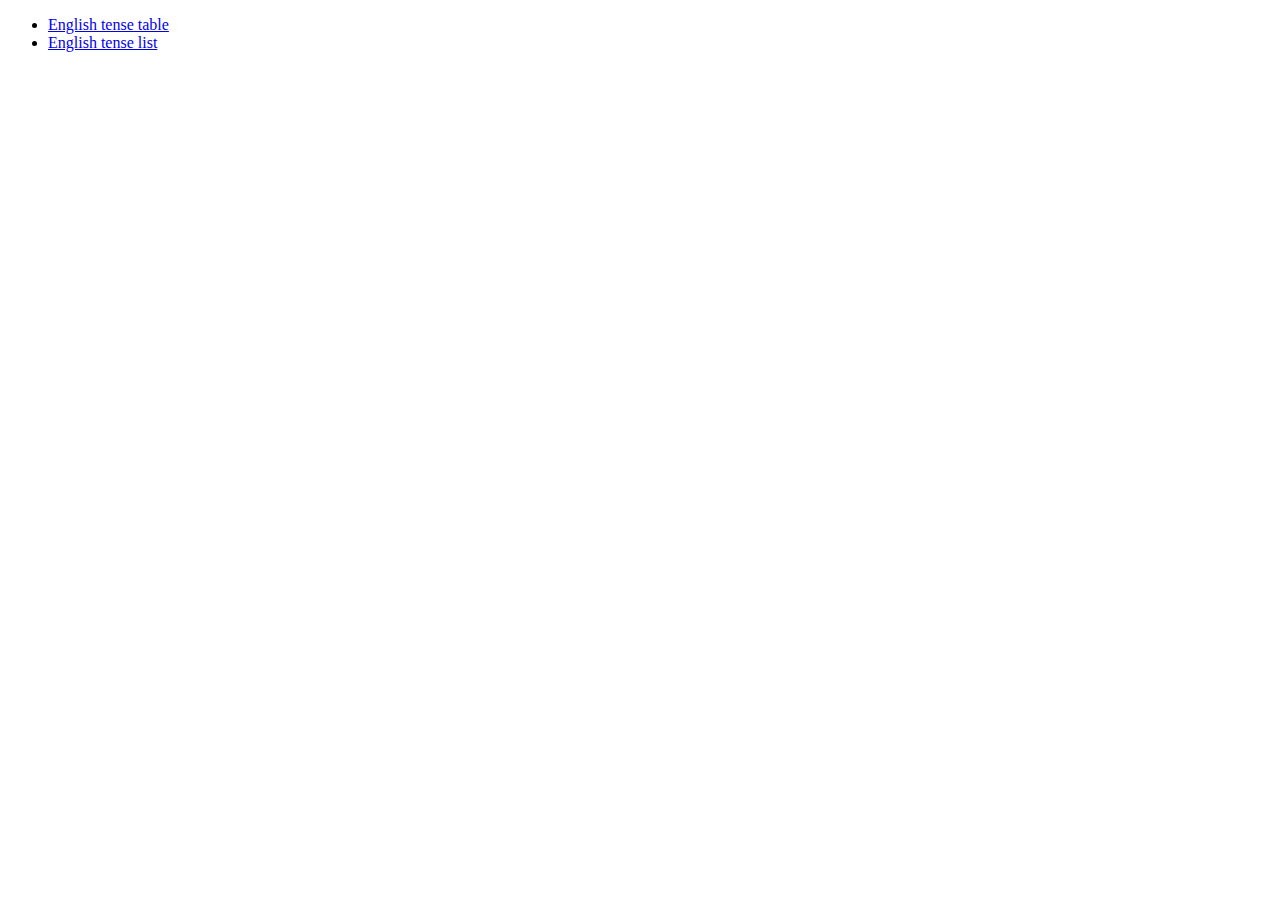
<file: index.html>
<!DOCTYPE html>
<html>
<head lang="en">
    <meta charset="UTF-8">
    <title>English Notes</title>
</head>
<body>
<ul>
   <li><a href="web/pages/EnglishTensesTable.html">English tense table</a></li>
   <li><a href="web/pages/TenseList.html">English tense list</a></li>
</ul>
</body>
</html>
</file>
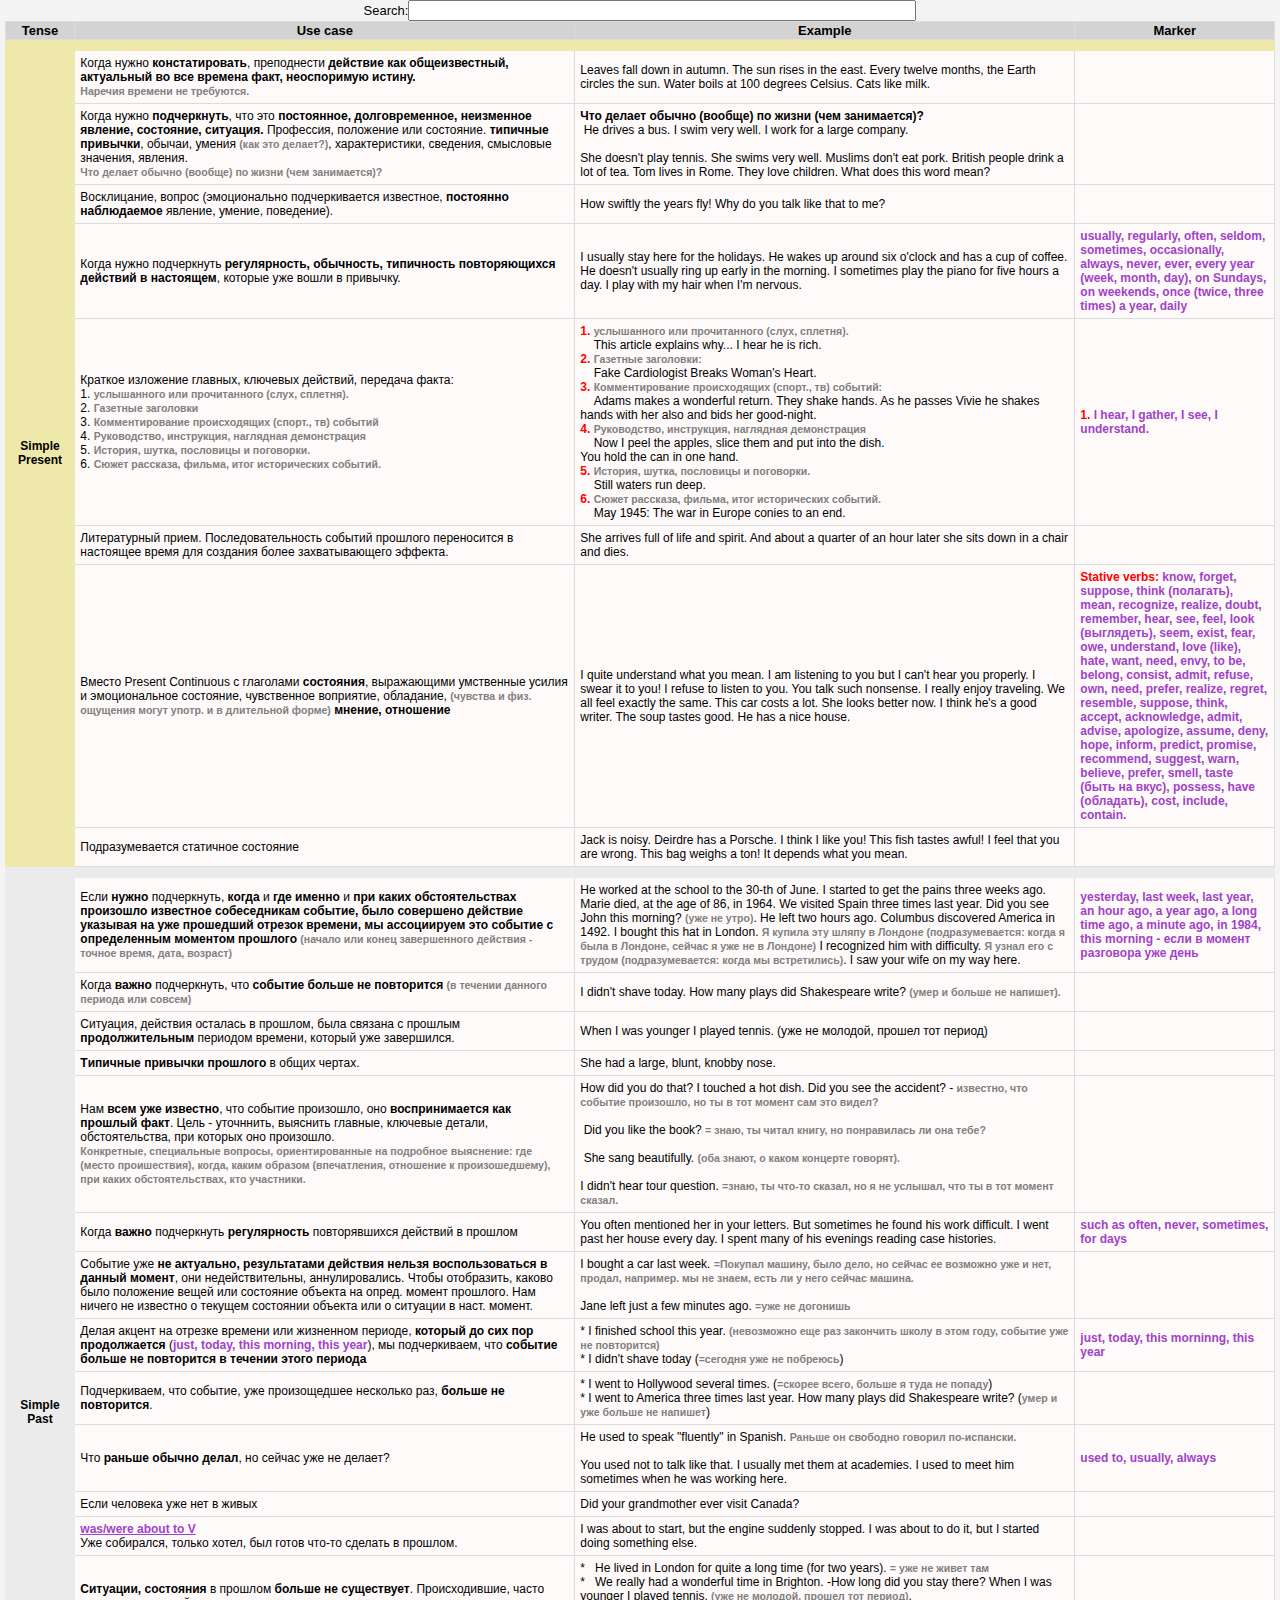
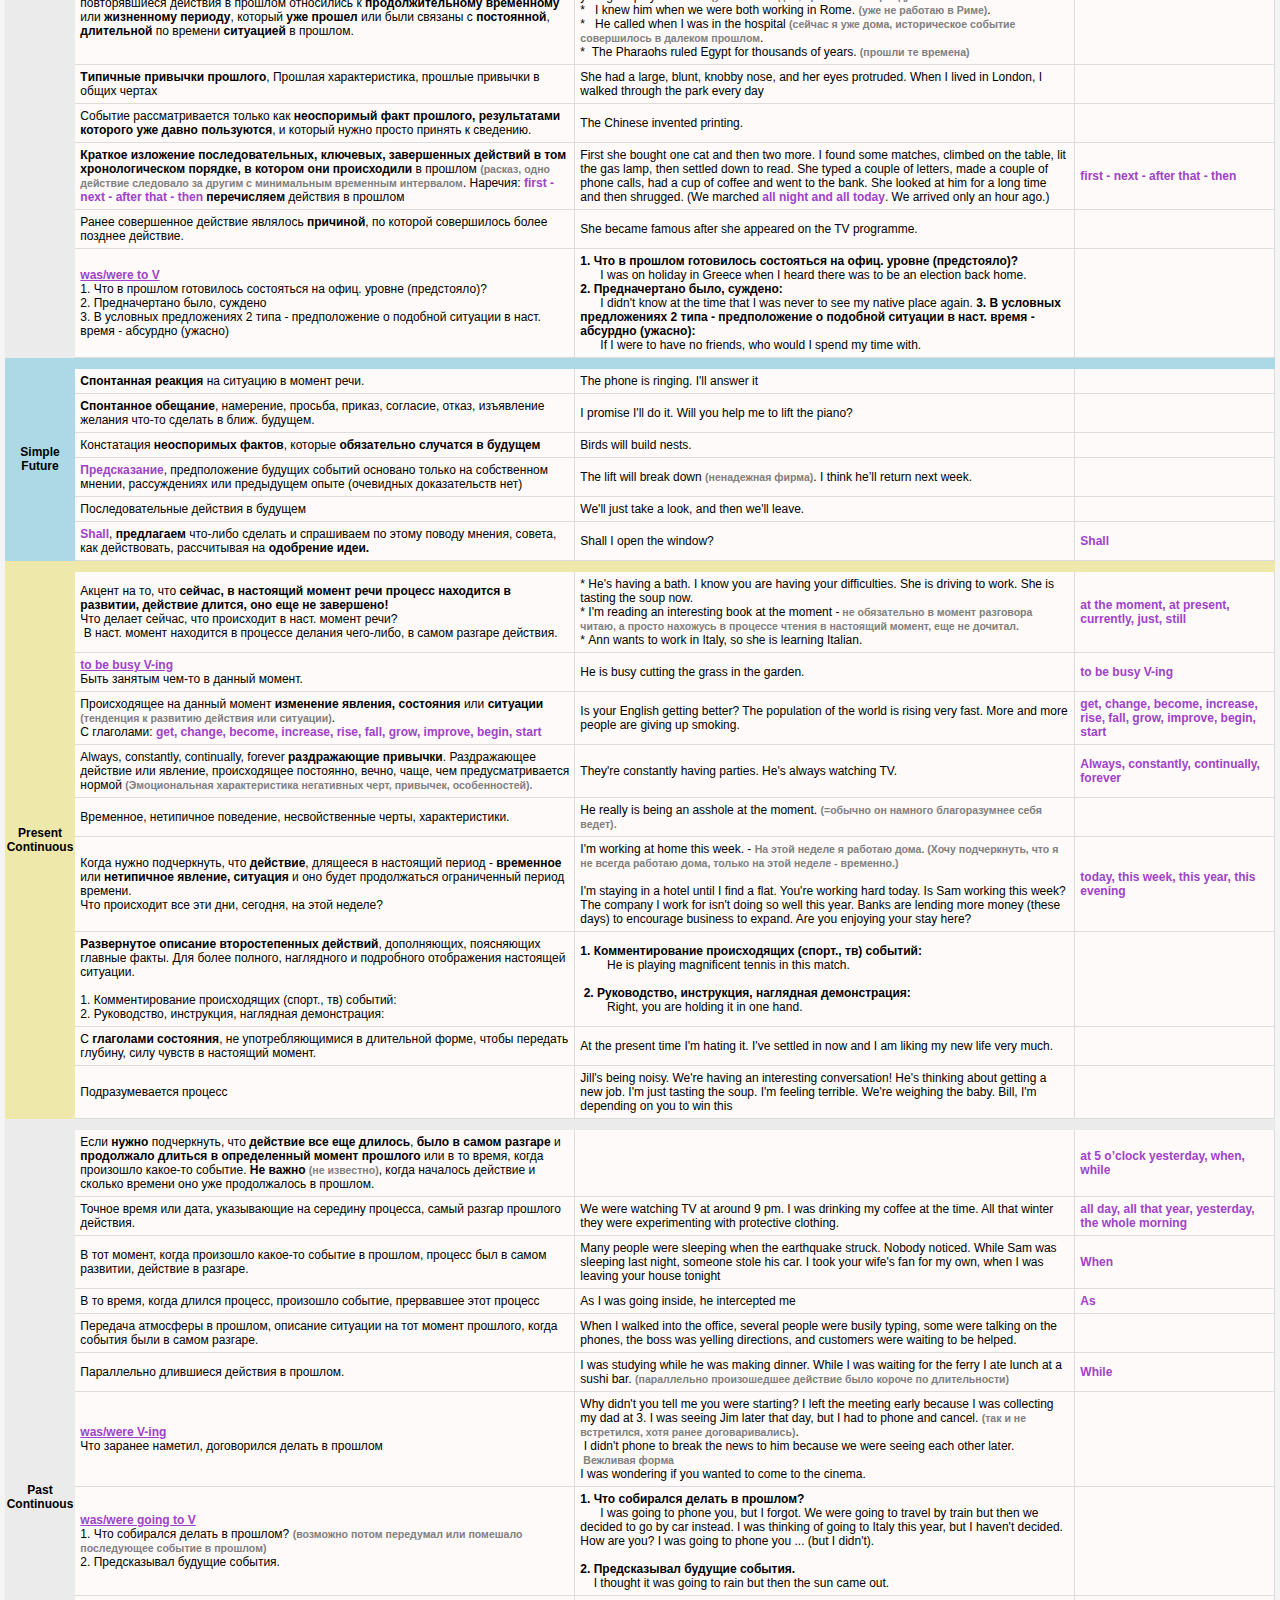
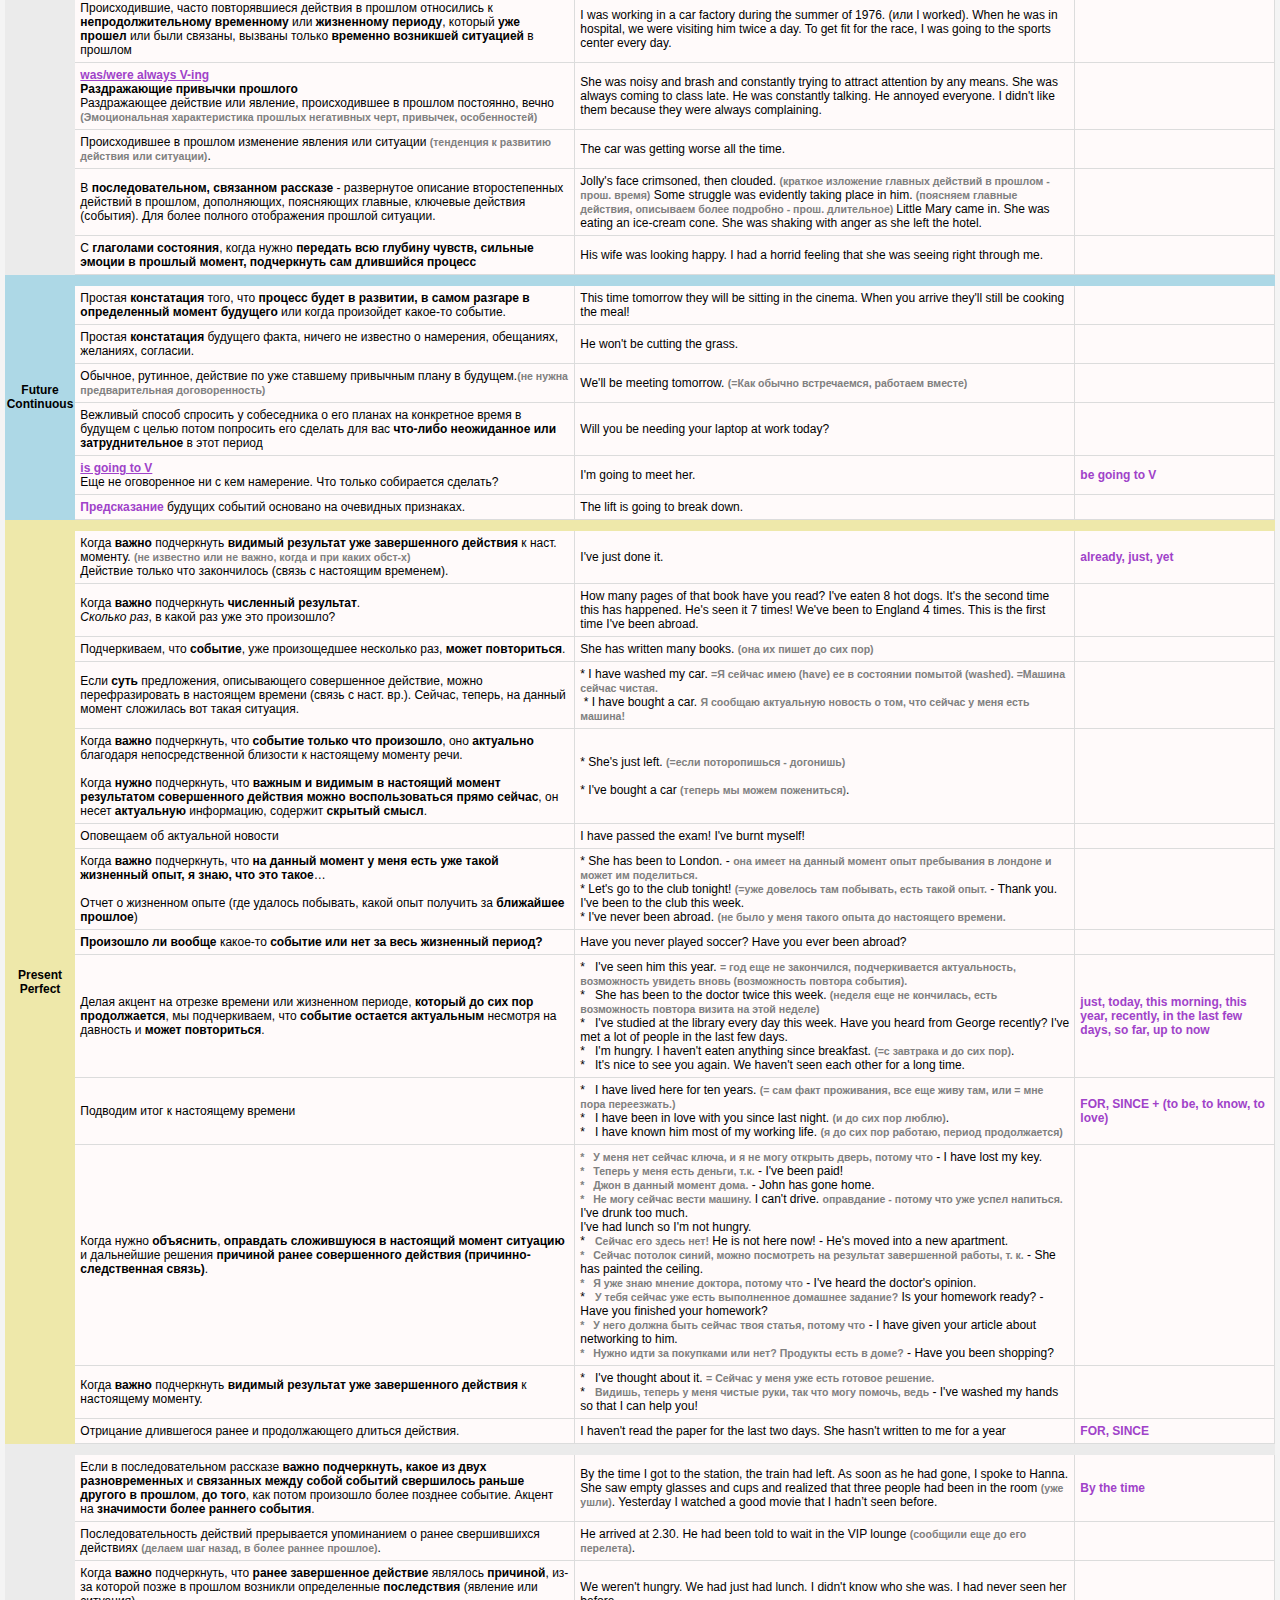
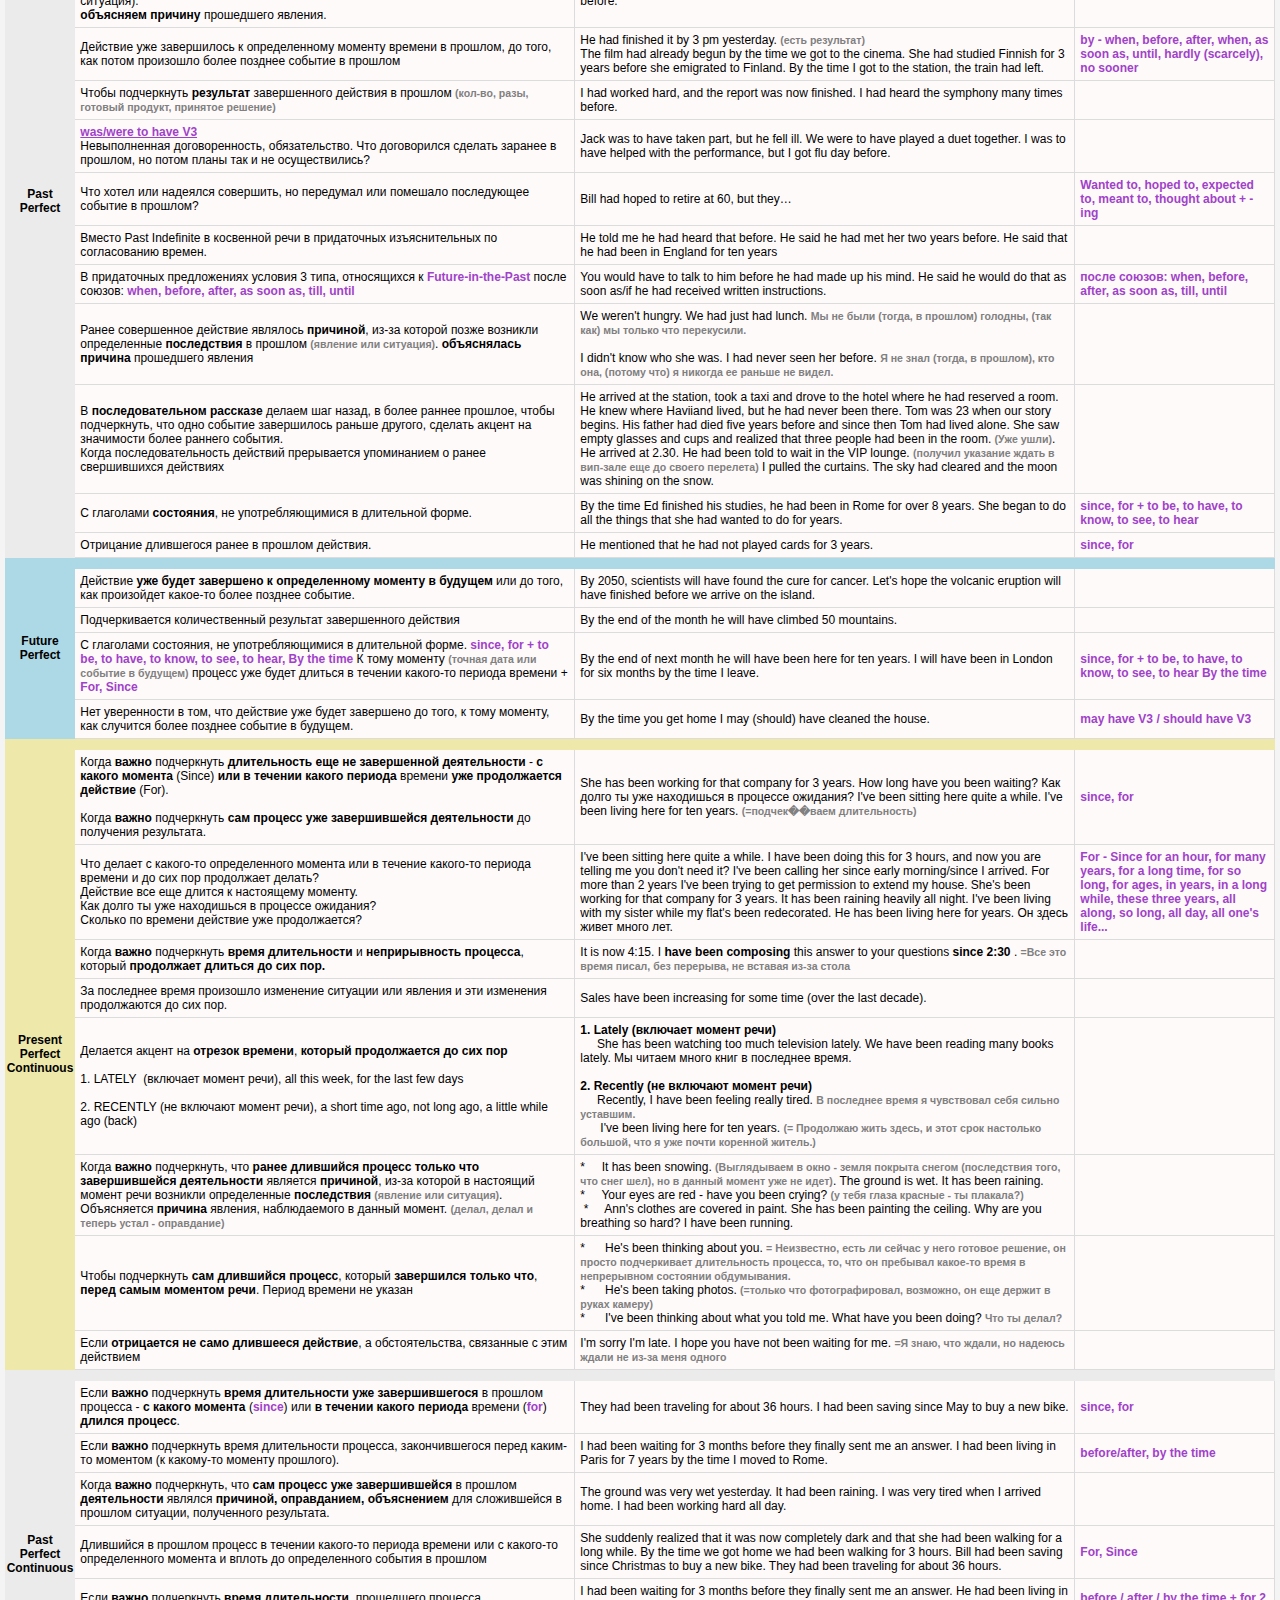
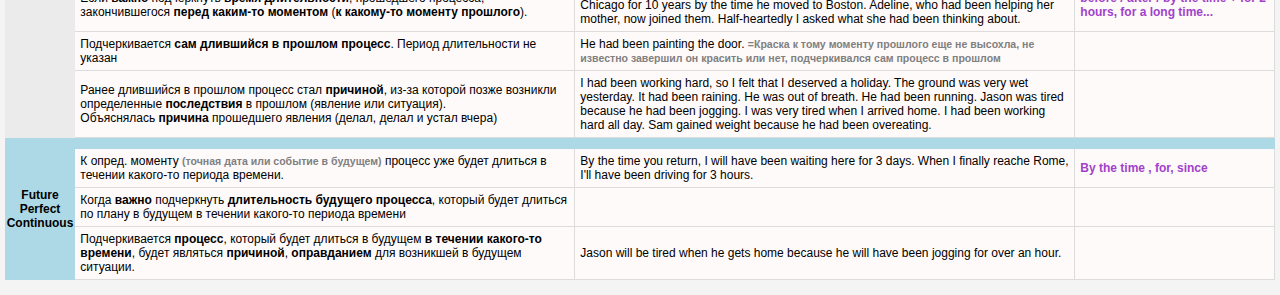
<file: web/pages/EnglishTensesTable.html>
<!DOCTYPE html>
<html>
<head>
    <link rel="stylesheet" type="text/css" href="../css/tensetable.css" media="screen"/>

    <script src="../libs/jquery.min.js"></script>
    <script src="../libs/tense_table.js"></script>

    <meta charset="utf-8"/>
    <title>English Tenses Table</title>

</head>
<body>
<div align="center">
<div align="center"><label for="kwd_search">Search:</label><input id="kwd_search" type="text" style="width:500px"></div>
<table id="my-table" style="border-collapse: collapse;"
       border="1">
<colgroup>
    <col class="col1">
    <col class="col2">
    <col
            class="col3">
    <col class="col4">
</colgroup>
<thead>
<tr>
    <th>Tense</th>
    <th>Use case</th>
    <th>Example</th>
    <th>Marker</th>
</tr>
</thead>
<tbody>
<tr>
    <th rowspan="10">
        <div class="vertical-text">Simple Present</div>
    </th>
    <td colspan="3"></td>
</tr>
<tr>
    <td> Когда нужно <span class="t-emp">констатировать</span>,
        преподнести <span class="t-emp">действие как
общеизвестный, актуальный во все времена факт, неоспоримую истину.</span><br>
        <span class="t-rem">Наречия времени не требуются.</span>
    </td>
    <td> Leaves fall down in autumn. The sun rises in the east.
        Every twelve months, the Earth circles the sun. Water boils at 100
        degrees Celsius. Cats like milk.
    </td>
    <td></td>
</tr>
<tr>
    <td> Когда нужно <span class="t-emp">подчеркнуть</span>,
        что это <span class="t-emp">постоянное, долговременное,
неизменное явление, состояние, ситуация.</span> Профессия,
        положение или состояние. <span class="t-emp">типичные
привычки</span>, обычаи, умения <span class="t-rem">(как
это делает?)</span>, характеристики, сведения, смысловые
        значения, явления.<br>
      <span class="t-rem">Что делает обычно (вообще) по
жизни (чем занимается)?</span></td>
    <td><span style="font-weight: bold;"> Что
делает обычно (вообще) по жизни (чем занимается)?</span><br>
        &nbsp;He drives a bus. I swim very well. I work for a large
        company. <br>
        <br>
        She
        doesn't play tennis. She swims very well. Muslims don't eat pork.
        British people drink a lot of tea. Tom lives in Rome. They love
        children. What does this word mean?
    </td>
    <td></td>
</tr>
<tr>
    <td> Восклицание, вопрос (эмоционально подчеркивается
        известное, <span class="t-emp">постоянно наблюдаемое</span>
        явление, умение, поведение).
    </td>
    <td> How swiftly the years fly! Why do you talk like that
        to me?
    </td>
    <td></td>
</tr>
<tr>
    <td>Когда нужно
        подчеркнуть <span class="t-emp">регулярность,
обычность, типичность повторяющихся действий в настоящем</span>,
        которые уже вошли в привычку.
    </td>
    <td> I usually stay here for the holidays. He wakes up
        around six o'clock and has a cup of coffee. He doesn't usually ring up
        early in the morning. I sometimes play the piano for five hours a day.
        I play with my hair when I'm nervous.
    </td>
    <td> usually, regularly, often, seldom, sometimes,
        occasionally, always, never, ever, every year (week, month, day), on
        Sundays, on weekends, once (twice, three times) a year, daily
    </td>
</tr>
<tr>
    <td> Краткое изложение главных, ключевых действий, передача
        факта:<br>
        1. <span class="t-rem">услышанного или прочитанного
(слух, сплетня).</span><br>
        2. <span class="t-rem">Газетные заголовки</span><br>
        3. <span class="t-rem">Комментирование происходящих
(спорт., тв) событий</span><br>
        4. <span class="t-rem">Руководство, инструкция,
наглядная демонстрация</span><br>
        5. <span class="t-rem">История, шутка, пословицы и
поговорки.</span><br>
        6. <span class="t-rem">Сюжет рассказа, фильма, итог
исторических событий.</span></td>
    <td><b><span class="t-red">1. </span><span class="t-rem">услышанного или прочитанного (слух, сплетня).</span></b><br>
        &nbsp; &nbsp; This article explains why... I hear he is rich.<br>
        <b><span class="t-red">2. </span>
        <span class="t-rem">Газетные заголовки:</span></b><br>
        &nbsp; &nbsp; Fake Cardiologist Breaks Woman's Heart.<br>
        <b><span class="t-red">3. </span> <span class="t-rem">Комментирование происходящих (спорт., тв)
событий:</span></b><br>
        &nbsp; &nbsp; Adams makes a wonderful return. They shake hands.
        As he passes Vivie he
        shakes hands with her also and bids her good-night.<br>
        <b><span class="t-red">4. </span><span
                class="t-rem">Руководство, инструкция, наглядная
демонстрация</span></b><br>
        &nbsp; &nbsp; Now I peel the apples, slice them and put into
        the dish.<br>
        You hold the can in one hand.<br>
        <b><span class="t-red">5. </span><span
                class="t-rem">История, шутка, пословицы и поговорки.</span></b><br>
        &nbsp; &nbsp; Still waters run deep.<br>
        <b><span class="t-red">6. </span><span
                class="t-rem">Сюжет рассказа, фильма, итог исторических
событий.</span></b><br>
        &nbsp; &nbsp; May 1945: The war in Europe conies to an end.
    </td>
    <td><span class="t-red">1. </span>I
        hear, I gather, I see, I understand.
    </td>
</tr>
<tr>
    <td> Литературный прием. Последовательность событий
        прошлого переносится в настоящее время для создания более
        захватывающего эффекта.
    </td>
    <td> She arrives full of life and spirit. And about a
        quarter of an hour later she sits down in a chair and dies.
    </td>
    <td></td>
</tr>
<tr>
    <td> Вместо Present Continuous с глаголами <span
            class="t-emp">состояния</span>, выражающими умственные
        усилия и эмоциональное состояние, чувственное воприятие, обладание, <span
                class="t-rem">(<span class="t-emp">чувства</span>
и физ. <span class="t-emp">ощущения</span> могут
употр. и в длительной форме)</span> <span class="t-emp">мнение,
отношение</span></td>
    <td> I quite understand what you mean. I am listening to
        you but I can't hear you properly. I swear it to you! I refuse to
        listen to you. You talk such nonsense. I really enjoy traveling. We all
        feel exactly the same. This car costs a lot. She looks better now. I
        think he's a good writer. The soup tastes good. He has a nice house.
    </td>
    <td><span class="t-red">Stative verbs:</span>
        know, forget, suppose, think (полагать), mean, recognize, realize,
        doubt, remember, hear, see, feel, look (выглядеть), seem, exist, fear,
        owe, understand, love (like), hate, want, need, envy, to be, belong,
        consist, admit, refuse, own, need, prefer, realize, regret, resemble,
        suppose, think, accept, acknowledge, admit, advise, apologize, assume,
        deny, hope, inform, predict, promise, recommend, suggest, warn,
        believe, prefer, smell, taste (быть на вкус), possess, have (обладать),
        cost, include, contain.
    </td>
</tr>
<tr>
    <td> Подразумевается статичное состояние</td>
    <td> Jack is noisy. Deirdre has a Porsche. I think I like
        you! This fish tastes awful! I feel that you are wrong. This bag weighs
        a ton! It depends what you mean.
    </td>
    <td></td>
</tr>
</tbody>
<tbody>
<tr>
    <th rowspan="19">
        <div class="vertical-text">Simple Past</div>
    </th>
    <td colspan="3"></td>
</tr>
<tr>
    <td> Если <span class="t-emp">нужно</span>
        подчеркнуть, <span class="t-emp">когда</span> и <span
                class="t-emp">где именно</span> и <span
                class="t-emp">при каких обстоятельствах произошло известное
собеседникам событие, было совершено действие указывая на уже прошедший
отрезок времени, мы ассоциируем это событие с определенным моментом
прошлого</span> <span class="t-rem">(начало или
конец завершенного действия - точное
время, дата, возраст)</span></td>
    <td> He worked at the school to the 30-th of June. I started to
        get the pains three weeks ago. Marie died, at the age of 86, in 1964.
        We visited Spain three times last year. Did you see John this morning?
        <span class="t-rem">(уже не утро)</span>. He
        left two hours ago. Columbus discovered America in
        1492. I bought this hat in London. <span class="t-rem">Я
купила эту шляпу в Лондоне
(подразумевается: когда я была в Лондоне, сейчас я уже не в Лондоне)</span>
        I
        recognized him with difficulty. <span class="t-rem">Я
узнал его с трудом (подразумевается:
когда мы встретились)</span>. I saw your wife on my way here.
    </td>
    <td> yesterday, last week, last year, an hour ago, a year
        ago, a long time ago, a minute ago, in 1984, this morning - если в
        момент разговора уже день
    </td>
</tr>
<tr>
    <td> Когда <span class="t-emp">важно</span>
        подчеркнуть, что <span class="t-emp">событие больше не
повторится</span> <span class="t-rem">(в течении
данного периода или совсем)</span></td>
    <td> I didn't shave today. How many plays did Shakespeare
        write? <span class="t-rem">(умер и больше не напишет).</span></td>
    <td></td>
</tr>
<tr>
    <td> Ситуация, действия осталась в прошлом, была связана с
        прошлым <span class="t-emp">продолжительным</span>
        периодом времени, который уже завершился.
    </td>
    <td> When I was younger I played tennis. (уже не молодой,
        прошел тот период)
    </td>
    <td></td>
</tr>
<tr>
    <td><span class="t-emp">Tипичные привычки
прошлого</span> в общих чертах.
    </td>
    <td> She had a large, blunt, knobby nose.</td>
    <td></td>
</tr>
<tr>
    <td>Нам <span class="t-emp">всем уже известно</span>,
        что событие произошло, оно <span class="t-emp">воспринимается
как прошлый факт</span>. Цель - уточннить, выяснить главные,
        ключевые детали, обстоятельства, при которых оно произошло. <br>
      <span class="t-rem">Конкретные,
специальные вопросы, ориентированные на подробное выяснение: где (место
проишествия), когда, каким образом (впечатления, отношение к
произошедшему), при каких обстоятельствах, кто участники.</span></td>
    <td>How did you do that? I touched a hot dish. Did you see
        the accident? - <span class="t-rem">известно, что событие
произошло, но ты в тот момент сам
это видел?</span><br>
        <br>
        &nbsp;Did you like the book? <span class="t-rem">=
знаю, ты читал книгу, но
понравилась ли она тебе?</span><br>
        <br>
        &nbsp;She sang beautifully. <span class="t-rem">(оба
знают, о каком
концерте говорят).</span><br>
        <br>
        I didn't hear tour question. <span class="t-rem">=знаю,
ты что-то
сказал, но я не услышал, что ты в тот момент сказал.</span></td>
    <td></td>
</tr>
<tr>
    <td> Когда <span class="t-emp">важно</span>
        подчеркнуть <span class="t-emp">регулярность</span>
        повторявшихся действий в прошлом
    </td>
    <td> You often mentioned her in your letters. But sometimes
        he found his work difficult. I went past her house every day. I spent
        many of his evenings reading case histories.
    </td>
    <td> such as often, never, sometimes, for days</td>
</tr>
<tr>
    <td> Cобытие уже <span class="t-emp">не
актуально, результатами действия нельзя воспользоваться в данный момент</span>,
        они недействительны, аннулировались. Чтобы отобразить, каково было
        положение вещей или состояние объекта на опред. момент прошлого. Нам
        ничего не известно о текущем состоянии объекта или о ситуации в наст.
        момент.
    </td>
    <td> I bought a car last week. <span class="t-rem">=Покупал
машину, было дело,
но сейчас ее возможно уже и нет, продал, например. мы не знаем, есть ли
у него сейчас машина.</span><br>
        <br>
        Jane left just a few minutes ago. <span class="t-rem">=уже
не
догонишь</span></td>
    <td></td>
</tr>
<tr>
    <td> Делая акцент на отрезке времени или жизненном периоде,
        <span class="t-emp">который до сих пор продолжается</span>
        (<span class="t-mark">just, today, this morning, this year</span>),
        мы подчеркиваем, что <span class="t-emp">событие больше
не повторится в течении этого
периода</span></td>
    <td> * I finished school this year. <span class="t-rem">(невозможно
еще раз
закончить школу в этом году, событие уже не повторится)</span><br>
        * I didn't shave today (<span class="t-rem">=сегодня уже
не побреюсь</span>)
    </td>
    <td> just, today, this morninng, this year</td>
</tr>
<tr>
    <td> Подчеркиваем, что событие, уже произощедшее несколько
        раз, <span class="t-emp">больше не повторится</span>.
    </td>
    <td> * I went to Hollywood several times. (<span
            class="t-rem">=скорее всего,
больше я туда не попаду</span>) <br>
        * I went to America three times last year. How
        many plays did Shakespeare write? (<span class="t-rem">умер
и уже больше не напишет</span>)
    </td>
    <td></td>
</tr>
<tr>
    <td> Что <span class="t-emp">раньше обычно
делал</span>, но сейчас уже не делает?
    </td>
    <td> He used to speak "fluently" in Spanish. <span
            class="t-rem">Раньше он
свободно говорил по-испански.</span><br>
        <br>
        You used not to talk like that. I usually
        met them at academies. I used to meet him sometimes when he was working
        here.
    </td>
    <td> used to, usually, always</td>
</tr>
<tr>
    <td> Если человека уже нет в живых</td>
    <td> Did your grandmother ever visit Canada?</td>
    <td></td>
</tr>
<tr>
    <td><span class="t-mark"><u>was/were
        about to V</u></span><br>
        Уже собирался, только хотел, был готов что-то сделать в прошлом.
    </td>
    <td> I was about to start, but the engine suddenly stopped.
        I was about to do it, but I started doing something else.
    </td>
    <td></td>
</tr>
<tr>
    <td><span class="t-emp">Ситуации, состояния</span>
        в прошлом <span class="t-emp">больше не существует</span>.
        Происходившие, часто повторявшиеся действия в прошлом относились к <span
                class="t-emp">продолжительному временному</span> или <span
                class="t-emp">жизненному периоду</span>, который <span
                class="t-emp">уже прошел</span> или были связаны с <span
                class="t-emp">постоянной</span>, <span
                class="t-emp">длительной</span> по времени <span
                class="t-emp">ситуацией</span> в прошлом.
    </td>
    <td> * &nbsp; He lived in London for quite a long time
        (for two
        years). <span class="t-rem">= уже не живет там</span><br>
        * &nbsp; We really had a wonderful time in Brighton. -How long did
        you stay
        there? When I was younger I played
        tennis. <span class="t-rem">(уже не молодой, прошел тот
период)</span>.<br>
        * &nbsp; I knew him when we were both working in Rome. <span
                class="t-rem">(уже не работаю в Риме)</span>. <br>
        *&nbsp; &nbsp;He called when I was
        in the hospital <span class="t-rem">(сейчас я уже дома, <span
                class="t-emp">историческое событие</span> совершилось
в
      <span class="t-emp">далеком прошлом</span></span>.<br>
        * &nbsp;The Pharaohs ruled Egypt for thousands of years.
        <span class="t-rem">(прошли те времена)</span></td>
    <td></td>
</tr>
<tr>
    <td> <span class="t-emp">Tипичные привычки
прошлого</span>, Прошлая характеристика, прошлые привычки в общих
        чертах
    </td>
    <td> She had a large, blunt, knobby nose, and her eyes
        protruded. When I lived in London, I walked through the park every day
    </td>
    <td></td>
</tr>
<tr>
    <td> Событие рассматривается только как <span
            class="t-emp">неоспоримый факт прошлого, результатами
которого уже давно пользуются</span>, и который нужно просто
        принять к сведению.
    </td>
    <td> The Chinese invented printing.</td>
    <td></td>
</tr>
<tr>
    <td><span class="t-emp">Краткое изложение
последовательных, ключевых, завершенных действий в том хронологическом
порядке, в котором они происходили</span> в прошлом <span
            class="t-rem">(расказ, одно
действие следовало за другим с минимальным временным интервалом</span>.
        Наречия: <span class="t-mark">first - next - after that -
then</span> <span class="t-emp">перечисляем</span>
        действия в прошлом
    </td>
    <td> First she bought one cat and then two more. I found
        some matches, climbed on the table, lit the gas lamp, then settled down
        to read. She typed a couple of letters, made a couple of phone calls,
        had a cup of coffee and went to the bank. She looked at him for a long
        time and then shrugged. (We marched <span class="t-mark">all
night and all today</span>. We arrived
        only an hour ago.)
    </td>
    <td> first - next - after that - then</td>
</tr>
<tr>
    <td> Ранее совершенное действие являлось <span
            class="t-emp">причиной</span>, по которой совершилось
        более позднее действие.
    </td>
    <td> She became famous after she appeared on the TV
        programme.
    </td>
    <td></td>
</tr>
<tr>
    <td>
        <span class="t-mark"><u>was/were to V</u></span>
        <br>
        1. Что в прошлом готовилось состояться
        на офиц. уровне (предстояло)? <br>
        2. Предначертано было, суждено <br>
        3. В
        условных предложениях 2 типа - предположение о подобной ситуации в
        наст. время - абсурдно (ужасно)
    </td>
    <td><span style="font-weight: bold;"> 1. Что в
прошлом готовилось состояться на офиц. уровне
(предстояло)?</span> <br>
        &nbsp; &nbsp; &nbsp; I was on holiday in Greece when I
        heard there was to be
        an election back home. <br>
      <span style="font-weight: bold;">2. Предначертано
было, суждено:</span> <br>
        &nbsp; &nbsp; &nbsp; I didn't know at
        the time that I was never to see my native place again. <span
                style="font-weight: bold;">3. В условных
предложениях 2 типа - предположение о подобной ситуации в наст. время -
абсурдно (ужасно):</span><br>
        &nbsp; &nbsp; &nbsp; If I were to have no friends, who
        would I spend my
        time with.
    </td>
    <td></td>
</tr>
</tbody>
<tbody>
<tr>
    <th rowspan="7">
        <div class="vertical-text">Simple Future</div>
    </th>
    <td colspan="3"></td>
</tr>
<tr>
    <td><span class="t-emp">Спонтанная реакция</span>
        на ситуацию в момент речи.
    </td>
    <td> The phone is ringing. I'll answer it</td>
    <td></td>
</tr>
<tr>
    <td><span class="t-emp">Спонтанное обещание</span>,
        намерение, просьба, приказ, согласие, отказ, изъявление желания что-то
        сделать в ближ. будущем.
    </td>
    <td>I promise I'll do it. Will you help me to lift the
        piano?
    </td>
    <td></td>
</tr>
<tr>
    <td>Констатация <span class="t-emp">неоспоримых
фактов</span>, которые <span class="t-emp">обязательно
случатся в будущем</span></td>
    <td>Birds will build nests.</td>
    <td></td>
</tr>
<tr>
    <td><span class="t-mark">Предсказание</span>,
        предположение будущих событий основано
        только на собственном мнении, рассуждениях или предыдущем опыте
        (очевидных доказательств нет)
    </td>
    <td>The lift will break down <span class="t-rem">(ненадежная
фирма)</span>. I think
        he’ll return next week.
    </td>
    <td></td>
</tr>
<tr>
    <td>Последовательные действия в будущем</td>
    <td>We'll just take a look, and then we'll leave.</td>
    <td></td>
</tr>
<tr>
    <td><span class="t-mark">Shall</span>, <span
            class="t-emp">предлагаем</span>
        что-либо сделать и спрашиваем по этому поводу мнения, совета, как
        действовать, рассчитывая на <span class="t-emp">одобрение
идеи.</span></td>
    <td>Shall I open the window?</td>
    <td>Shall</td>
</tr>
</tbody>
<tbody>
<tr>
    <th rowspan="10">
        <div class="vertical-text">Present Continuous</div>
    </th>
    <td colspan="3"></td>
</tr>
<tr>
    <td>Акцент на то, что <span class="t-emp">сейчас,
в настоящий момент речи процесс находится в развитии, действие длится,
оно еще не завершено!</span><br>
        Что делает сейчас, что происходит в наст. момент речи?<br>
        &nbsp;В наст. момент
        находится в процессе делания чего-либо, в самом разгаре действия.
    </td>
    <td>* He's having a bath. I know you are having your
        difficulties. She is driving to work. She is tasting the soup now. <br>
        *
        I'm reading an interesting book at the moment -<span class="t-rem">
не обязательно в момент
разговора читаю, а просто нахожусь в процессе чтения в настоящий
момент, еще не дочитал.</span><br>
        * Ann wants to work in Italy, so she is
        learning Italian.
    </td>
    <td> at the moment, at present, currently, just, still</td>
</tr>
<tr>
    <td><span class="t-mark"><u>to
        be busy V-ing</u></span><br>
        Быть занятым чем-то в данный момент.
    </td>
    <td>He is busy cutting the grass in the garden.</td>
    <td>to be busy V-ing</td>
</tr>
<tr>
    <td>Происходящее на данный момент <span class="t-emp">изменение
явления, состояния</span> или <span class="t-emp">ситуации</span>
      <span class="t-rem">(тенденция к развитию действия
или ситуации)</span>.<br>
        C глаголами: <span class="t-mark">get, change,
become, increase, rise, fall, grow, improve, begin, start</span></td>
    <td>Is your English getting better? The population of the
        world is rising very fast. More and more people are giving up smoking.
    </td>
    <td>get, change, become, increase, rise, fall, grow,
        improve, begin, start
    </td>
</tr>
<tr>
    <td>Always, constantly, continually, forever <span
            class="t-emp">раздражающие привычки</span>.
        Раздражающее действие или явление, происходящее постоянно, вечно, чаще,
        чем предусматривается нормой <span class="t-rem">(Эмоциональная
характеристика негативных
черт, привычек, особенностей).</span></td>
    <td>They're constantly having parties. He's always watching
        TV.
    </td>
    <td>Always, constantly, continually, forever</td>
</tr>
<tr>
    <td>Временное, нетипичное поведение, несвойственные черты,
        характеристики.
    </td>
    <td>He really is being an asshole at the moment. <span
            class="t-rem">(=обычно
он намного благоразумнее себя ведет).</span></td>
    <td></td>
</tr>
<tr>
    <td>Когда нужно подчеркнуть, что <span class="t-emp">действие</span>,
        длящееся в настоящий период - <span class="t-emp">временное</span>
        или <span class="t-emp">нетипичное явление, ситуация</span>
        и оно будет продолжаться ограниченный период времени. <br>
        Что происходит
        все эти дни, сегодня, на этой неделе?
    </td>
    <td>I'm working at home this week. - <span class="t-rem">На
этой неделе я
работаю дома. (Хочу подчеркнуть, что я не всегда работаю дома, только
на этой неделе - временно.)</span><br>
        <br>
        I'm staying in a hotel until I find a flat.
        You're working hard today. Is Sam working this week? The company I work
        for isn't doing so well this year. Banks are lending more money (these
        days) to encourage business to expand. Are you enjoying your stay here?
    </td>
    <td>today, this week, this year, this evening</td>
</tr>
<tr>
    <td><span class="t-emp">Развернутое описание
второстепенных действий</span>, дополняющих, поясняющих главные
        факты. Для более полного, наглядного и подробного отображения настоящей
        ситуации. <br>
        <br>
        1. Комментирование происходящих (спорт., тв) событий: <br>
        2. Руководство, инструкция,
        наглядная демонстрация:
    </td>
    <td><span style="font-weight: bold;">1.
Комментирование происходящих (спорт., тв) событий:</span>
        <br>
        &nbsp; &nbsp; &nbsp; &nbsp; He is playing magnificent
        tennis in this match.<br>
        <br>
      <span style="font-weight: bold;">&nbsp;2.
Руководство,
инструкция, наглядная демонстрация:</span><br>
        &nbsp; &nbsp; &nbsp; &nbsp; Right, you are holding it
        in one
        hand.
    </td>
    <td></td>
</tr>
<tr>
    <td>С<span class="t-emp"> глаголами состояния</span>,
        не употребляющимися в длительной форме, чтобы передать глубину, силу
        чувств в настоящий момент.
    </td>
    <td>At the present time I'm hating it. I've settled in now
        and I am liking my new life very much.
    </td>
    <td></td>
</tr>
<tr>
    <td>Подразумевается процесс</td>
    <td>Jill's being noisy. We're having an interesting
        conversation! He's thinking about getting a new job. I'm just tasting
        the soup. I'm feeling terrible. We're weighing the baby. Bill, I'm
        depending on you to win this
    </td>
    <td></td>
</tr>
</tbody>
<tbody>
<tr>
    <th rowspan="14">
        <div class="vertical-text">Past Continuous</div>
    </th>
    <td colspan="3"></td>
</tr>
<tr>
    <td>Если <span class="t-emp">нужно</span>
        подчеркнуть, что <span class="t-emp">действие все еще
длилось</span>, <span class="t-emp">было в самом
разгаре</span> и <span class="t-emp">продолжало
длиться в определенный момент прошлого</span> или в то время,
        когда произошло какое-то событие. <span class="t-emp">Не
важно</span> <span class="t-rem">(не известно)</span>,
        когда началось действие и сколько
        времени оно уже продолжалось в прошлом.
    </td>
    <td></td>
    <td>at 5 o’clock yesterday, when, while</td>
</tr>
<tr>
    <td>Точное время или дата, указывающие на середину
        процесса, самый разгар прошлого действия.
    </td>
    <td>We were watching TV at around 9 pm. I was drinking my
        coffee at the time. All that winter they were experimenting with
        protective clothing.
    </td>
    <td>all day, all that year, yesterday, the whole morning</td>
</tr>
<tr>
    <td>В тот момент, когда произошло какое-то событие в
        прошлом, процесс был в самом развитии, действие в разгаре.
    </td>
    <td> Many people were sleeping when the earthquake struck.
        Nobody noticed. While Sam was sleeping last night, someone stole his
        car. I took your wife's fan for my own, when I was leaving your house
        tonight
    </td>
    <td>When</td>
</tr>
<tr>
    <td>В то время, когда длился процесс, произошло событие,
        прервавшее этот процесс
    </td>
    <td>As I was going inside, he intercepted me</td>
    <td>As</td>
</tr>
<tr>
    <td>Передача атмосферы в прошлом, описание ситуации на тот
        момент прошлого, когда события были в самом разгаре.
    </td>
    <td>When I walked into the office, several people were
        busily typing, some were talking on the phones, the boss was yelling
        directions, and customers were waiting to be helped.
    </td>
    <td></td>
</tr>
<tr>
    <td>Параллельно длившиеся действия в прошлом.</td>
    <td>I was studying while he was making dinner. While I was
        waiting for the ferry I ate lunch at a sushi bar. <span
                class="t-rem">(параллельно
произошедшее действие было короче по длительности)</span></td>
    <td>While</td>
</tr>
<tr>
    <td><span class="t-mark"><u>was/were
        V-ing</u></span><br>
        Что заранее наметил, договорился делать
        в прошлом
    </td>
    <td>Why didn't you tell me you were starting? I left the
        meeting early because I was collecting my dad at 3. I was seeing Jim
        later that day, but I had to phone and cancel. <span class="t-rem">(так
и не встретился,
хотя ранее договаривались)</span>.<br>
        &nbsp;I didn't phone to break the news to him
        because we were seeing each other later. <br>
      <span style="font-weight: bold;" class="t-rem">&nbsp;Вежливая
форма</span><span style="font-weight: bold;"> </span><br>
        I
        was wondering
        if you wanted to come to the cinema.
    </td>
    <td></td>
</tr>
<tr>
    <td><span class="t-mark"><u>was/were
        going to V</u></span><br>
        1. Что собирался делать в прошлом?
      <span class="t-rem">(возможно потом передумал или
помешало последующее событие в прошлом)</span><br>
        2. Предсказывал будущие события.
    </td>
    <td><span style="font-weight: bold;">1. Что
собирался делать в прошлом? </span><br>
        &nbsp; &nbsp; &nbsp; I was going to phone
        you, but I forgot. We were going to travel by train but then we decided
        to go by car instead. I was thinking of going to Italy this year, but I
        haven't decided. How are you? I was going to phone you ... (but I
        didn't). <br>
        <br>
      <span style="font-weight: bold;">2. Предсказывал
будущие события.</span> <br>
        &nbsp; &nbsp; I thought it was going to
        rain but then the sun came out.
    </td>
    <td></td>
</tr>
<tr>
    <td>Происходившие, часто повторявшиеся действия в прошлом
        относились к <span class="t-emp">непродолжительному
временному</span> или <span class="t-emp">жизненному
периоду</span>, который <span class="t-emp">уже
прошел</span> или были связаны, вызваны только <span
                class="t-emp">временно возникшей ситуацией</span> в
        прошлом
    </td>
    <td>I was working in a car factory during the summer of
        1976. (или I worked). When he was in hospital, we were visiting him
        twice a day. To get fit for the race, I was going to the sports center every day.
    </td>
    <td></td>
</tr>
<tr>
    <td><span class="t-mark"><u>was/were
        always V-ing</u></span><br>
        <span class="t-emp">Раздражающие привычки прошлого</span><br>
        Раздражающее действие или явление, происходившее в прошлом постоянно,
        вечно <span class="t-rem">(Эмоциональная характеристика
прошлых <span style="font-weight: bold;">негативных</span>
черт, привычек,
особенностей)</span></td>
    <td> She was noisy and brash and constantly trying to
        attract attention by any means. She was always coming to class late. He
        was constantly talking. He annoyed everyone. I didn't like them because
        they were always complaining.
    </td>
    <td></td>
</tr>
<tr>
    <td>Происходившее в прошлом изменение явления или
        ситуации <span class="t-rem">(тенденция к развитию
действия или ситуации)</span>.
    </td>
    <td> The car was getting worse all the time.</td>
    <td></td>
</tr>
<tr>
    <td>В<span class="t-emp"> последовательном,
связанном рассказе</span> - развернутое описание второстепенных
        действий в прошлом, дополняющих, поясняющих главные, ключевые действия
        (события). Для более полного отображения прошлой ситуации.
    </td>
    <td>Jolly's face crimsoned, then clouded. <span
            class="t-rem">(краткое
изложение главных действий в прошлом - прош. время)</span> Some
        struggle was
        evidently taking place in him. <span class="t-rem">(поясняем
главные действия, описываем
более подробно - прош. длительное) </span>Little Mary came in.
        She was eating
        an ice-cream cone. She was shaking with anger as she left the hotel.
    </td>
    <td></td>
</tr>
<tr>
    <td>С<span class="t-emp"> глаголами состояния</span>,
        когда нужно <span class="t-emp">передать всю глубину
чувств, сильные эмоции в прошлый момент, подчеркнуть сам длившийся
процесс</span></td>
    <td>His wife was looking happy. I had a horrid feeling that
        she was seeing right through me.
    </td>
    <td></td>
</tr>
</tbody>
<tbody>
<tr>
    <th rowspan="7">
        <div class="vertical-text">Future Continuous</div>
    </th>
    <td colspan="3"></td>
</tr>
<tr>
    <td>Простая <span class="t-emp">констатация</span>
        того, что <span class="t-emp">процесс будет в развитии, в
самом разгаре в определенный момент будущего</span> или когда
        произойдет какое-то событие.
    </td>
    <td>This time tomorrow they will be sitting in the cinema.
        When you arrive they'll still be cooking the meal!
    </td>
    <td></td>
</tr>
<tr>
    <td>Простая <span class="t-emp">констатация</span>
        будущего факта, ничего не известно о намерения, обещаниях, желаниях,
        согласии.
    </td>
    <td>He won't be cutting the grass.</td>
    <td></td>
</tr>
<tr>
    <td>Обычное, рутинное, действие по уже ставшему привычным
        плану в будущем.<span class="t-rem">(<span class="t-emp">не</span>
нужна
предварительная договоренность)</span></td>
    <td>We'll be meeting tomorrow. <span class="t-rem">(=Как
обычно встречаемся,
работаем вместе)</span></td>
    <td></td>
</tr>
<tr>
    <td>Вежливый способ спросить у собеседника о его планах на
        конкретное время в будущем с целью потом попросить его сделать для вас
      <span style="font-weight: bold;">что-либо
неожиданное или затруднительное</span> в этот период
    </td>
    <td>Will you be needing your laptop at work today?</td>
    <td></td>
</tr>
<tr>
    <td><span class="t-mark"><u>is going to V</u></span><br>
        Еще не оговоренное ни с кем намерение.
        Что только собирается сделать?
    </td>
    <td>I'm going to meet her.</td>
    <td>be going to V</td>
</tr>
<tr>
    <td><span class="t-mark">Предсказание</span>
        будущих событий основано на очевидных
        признаках.
    </td>
    <td>The lift is going to break down.</td>
    <td></td>
</tr>
</tbody>
<tbody>
<tr>
    <th rowspan="14">
        <div class="vertical-text">Present Perfect</div>
    </th>
    <td colspan="3"></td>
</tr>
<tr>
    <td>Когда <span class="t-emp">важно</span>
        подчеркнуть <span class="t-emp">видимый результат уже
завершенного действия</span> к наст. моменту. <span
                class="t-rem">(<span class="t-emp">не известно</span>
или <span class="t-emp">не важно</span>, когда и
при каких
обст-х)</span><br>
        Действие только что закончилось (связь с настоящим временем).
    </td>
    <td>I've just done it.</td>
    <td>already, just, yet</td>
</tr>
<tr>
    <td>Когда <span class="t-emp">важно</span>
        подчеркнуть <span class="t-emp">численный результат</span>.
        <br>
        <i>Сколько раз</i>, в какой раз уже это произошло?
    </td>
    <td> How many pages of that book have you read? I've eaten
        8 hot dogs. It's the second time this has happened. He's seen it 7
        times! We've been to England 4 times. This is the first time I've been
        abroad.
    </td>
    <td></td>
</tr>
<tr>
    <td>Подчеркиваем, что <span class="t-emp">событие</span>,
        уже произощедшее несколько раз, <span class="t-emp">может
повториться</span>.
    </td>
    <td>She has written many books. <span class="t-rem">(она
их пишет до сих пор)</span></td>
    <td></td>
</tr>
<tr>
    <td>Если <span class="t-emp">суть</span>
        предложения, описывающего совершенное действие, можно перефразировать в
        настоящем времени (связь с наст. вр.). Сейчас, теперь, на данный момент
        сложилась вот такая ситуация.
    </td>
    <td>* I have washed my car. <span class="t-rem">=Я
      <span class="t-emp">сейчас имею</span> (have)
ее в
состоянии помытой (washed). =Машина сейчас чистая.</span><br>
        &nbsp;* I have bought a
        car. <span class="t-rem">Я сообщаю <span class="t-emp">актуальную
новость</span> о
том, что <span class="t-emp">сейчас у меня есть машина</span>!</span>
    </td>
    <td></td>
</tr>
<tr>
    <td>Когда <span class="t-emp">важно</span>
        подчеркнуть, что <span class="t-emp">событие только что
произошло</span>, оно <span class="t-emp">актуально</span>
        благодаря непосредственной близости к настоящему моменту речи. <br>
        <br>
        Когда <span class="t-emp">нужно</span> подчеркнуть,
        что <span class="t-emp">важным и видимым в настоящий
момент результатом совершенного действия можно воспользоваться прямо
сейчас</span>, он несет <span class="t-emp">актуальную</span>
        информацию, содержит <span class="t-emp">скрытый смысл</span>.
    </td>
    <td>* She's just left. <span class="t-rem">(=если
поторопишься - догонишь)</span><br>
        <br>
        *
        I've bought a car <span class="t-rem">(теперь мы можем
пожениться)</span>.
    </td>
    <td></td>
</tr>
<tr>
    <td>Оповещаем об актуальной новости</td>
    <td> I have passed the exam! I've burnt myself!</td>
    <td></td>
</tr>
<tr>
    <td>Когда <span class="t-emp">важно</span>
        подчеркнуть, что <span class="t-emp">на данный момент у
меня есть уже такой жизненный опыт, я знаю, что это такое</span>…
        <br>
        <br>
        Отчет о жизненном опыте (где удалось побывать, какой опыт получить за <span
                class="t-emp">ближайшее прошлое</span>)
    </td>
    <td>* She has been to London. - <span class="t-rem">она
      <span class="t-emp">имеет на данный момент
опыт</span> пребывания в лондоне и может им поделиться.</span><br>
        * Let's go to the club
        tonight! <span class="t-rem">(=уже довелось там побывать,
есть такой опыт.</span> - Thank you.
        I've been to the club this week. <br>
        * I've never been abroad. <span class="t-rem">(не было у
меня такого опыта до настоящего времени.</span></td>
    <td></td>
</tr>
<tr>
    <td><span class="t-emp">Произошло ли вообще</span>
        какое-то <span class="t-emp">событие или нет
за весь жизненный период?</span></td>
    <td> Have you never played soccer? Have you ever been
        abroad?
    </td>
    <td></td>
</tr>
<tr>
    <td>Делая акцент на отрезке времени или жизненном периоде, <span
            class="t-emp">который до сих пор продолжается</span>,
        мы подчеркиваем, что <span class="t-emp">событие остается
актуальным</span> несмотря на давность и <span class="t-emp">может
повториться</span>.
    </td>
    <td>* &nbsp; I've seen him this year. <span
            class="t-rem">= год еще не
закончился,
подчеркивается актуальность, возможность увидеть вновь (возможность
повтора события).</span><br>
        * &nbsp; She has been to the doctor twice this week. <span
                class="t-rem">(неделя
еще не кончилась, есть возможность повтора визита на этой неделе)</span><br>
        * &nbsp; I've
        studied at the library every day this week. Have you heard from George
        recently? I've met a lot of people in the last few days.<br>
        * &nbsp; I'm hungry. I
        haven't eaten anything since breakfast. <span class="t-rem">(=с
завтрака и до сих пор)</span>.
        <br>
        * &nbsp; It's nice to see you again. We haven't seen each other for
        a long time.
    </td>
    <td>just, today, this morning, this year, recently, in the
        last few days, so far, up to now
    </td>
</tr>
<tr>
    <td>Подводим итог к настоящему времени</td>
    <td>* &nbsp; I have lived here for ten years. <span
            class="t-rem">(= сам
факт проживания, все еще живу там, или = мне пора переезжать.)</span><br>
        * &nbsp; I have been
        in love with you since last night. <span class="t-rem">(и
до сих пор люблю)</span>.<br>
        * &nbsp; I have known
        him most of my working life. <span class="t-rem">(я до
сих пор работаю, период
продолжается)</span></td>
    <td> FOR, SINCE + (to be, to know, to love)</td>
</tr>
<tr>
    <td>Когда нужно <span class="t-emp">объяснить</span>,
      <span class="t-emp">оправдать сложившуюся в
настоящий момент ситуацию</span> и дальнейшие решения <span
                class="t-emp">причиной ранее совершенного действия
(причинно-следственная связь)</span>.
    </td>
    <td><span class="t-rem">* &nbsp; У меня
нет сейчас ключа, и я не могу открыть дверь,
потому что</span> - I have lost my key. <span class="t-rem"><br>
* &nbsp; Теперь у меня есть деньги, т.к.</span> - I've
        been paid! <br>
      <span class="t-rem">* &nbsp; Джон в данный
момент дома.</span> - John has gone home. <br>
      <span class="t-rem">* &nbsp; Не могу
сейчас вести машину.</span> I can't drive. <span class="t-rem"><span
                class="t-emp">оправдание - потому что уже успел</span>
напиться.</span> I've drunk too much. <br>
        I've had lunch so I'm not hungry. <br>
        * &nbsp; <span class="t-rem">Сейчас
его здесь нет!</span> He is not here now! - He's moved into a new
        apartment.
      <span class="t-rem"><br>
* &nbsp; Сейчас потолок синий, можно посмотреть на результат
завершенной работы,
т. к.</span> - She has painted the ceiling. <span
                class="t-rem"><br>
* &nbsp; Я уже знаю мнение доктора, потому
что</span> - I've heard the doctor's opinion. <br>
        * &nbsp; <span class="t-rem">У тебя сейчас уже есть
выполненное домашнее задание?</span> Is your homework ready? -
        Have you
        finished your homework? <span class="t-rem"><br>
* &nbsp; У него должна быть сейчас твоя статья, потому
что</span> - I have given your article about networking to him. <span
                class="t-rem"><br>
* &nbsp; Нужно идти за
покупками или нет? Продукты есть в доме?</span> - Have you been
        shopping?
    </td>
    <td></td>
</tr>
<tr>
    <td>Когда <span class="t-emp">важно</span>
        подчеркнуть <span class="t-emp">видимый результат уже
завершенного действия</span> к настоящему моменту.
    </td>
    <td>* &nbsp; I've thought about it. <span
            class="t-rem">= Сейчас у меня уже
есть готовое решение.</span><br>
        * &nbsp; <span class="t-rem">Видишь, теперь у меня
чистые руки, так что могу
помочь, ведь</span> - I've washed my hands so that I can help
        you!
    </td>
    <td></td>
</tr>
<tr>
    <td>Отрицание длившегося ранее и продолжающего длиться
        действия.
    </td>
    <td>I haven't read the paper for the last two days. She
        hasn't written to me for a year
    </td>
    <td>FOR, SINCE</td>
</tr>
</tbody>
<tbody>
<tr>
    <th rowspan="14">
        <div class="vertical-text">Past Perfect</div>
    </th>
    <td colspan="3"></td>
</tr>
<tr>
    <td>Если в последовательном рассказе <span class="t-emp">важно
подчеркнуть, какое из двух разновременных</span> и <span
            class="t-emp">связанных между собой событий свершилось
раньше другого в прошлом</span>, <span class="t-emp">до
того</span>, как потом произошло более позднее событие. Акцент на
        <span class="t-emp">значимости более раннего события</span>.
    </td>
    <td>By the time I got to the station, the train had left.
        As soon as he had gone, I spoke to Hanna. She saw empty glasses and
        cups and realized that three people had been in the room <span
                class="t-rem">(уже ушли)</span>.
        Yesterday I watched a good movie that I hadn’t seen before.
    </td>
    <td>By the time</td>
</tr>
<tr>
    <td>Последовательность действий прерывается упоминанием о
        ранее свершившихся действиях <span class="t-rem">(делаем
шаг назад, в более раннее прошлое)</span>.
    </td>
    <td>He arrived at 2.30. He had been told to wait in the VIP
        lounge <span class="t-rem">(сообщили еще до его перелета)</span>.
    </td>
    <td></td>
</tr>
<tr>
    <td>Когда <span class="t-emp">важно</span>
        подчеркнуть, что <span class="t-emp">ранее завершенное
действие</span> являлось <span class="t-emp">причиной</span>,
        из-за которой позже в прошлом возникли определенные <span
                class="t-emp">последствия</span> (явление или
        ситуация).<br>
        <span class="t-emp">объясняем причину</span>
        прошедшего явления.
    </td>
    <td> We weren't hungry. We had just had lunch. I didn't
        know who she was. I had never seen her before.
    </td>
    <td></td>
</tr>
<tr>
    <td>Действие уже завершилось к определенному моменту
        времени в прошлом, до того, как потом произошло более позднее событие в
        прошлом
    </td>
    <td>He had finished it by 3 pm yesterday. <span
            class="t-rem">(есть <span class="t-emp">результат</span>)</span>
        <br>
        The film had already begun by the time we got to the cinema. She had
        studied Finnish for 3 years before she emigrated to Finland. By the
        time I got to the station, the train had left.
    </td>
    <td>by - when, before, after, when, as soon as, until,
        hardly (scarcely), nо sooner
    </td>
</tr>
<tr>
    <td>Чтобы подчеркнуть <span class="t-emp">результат</span>
        завершенного действия в прошлом <span class="t-rem">(кол-во,
разы, готовый продукт,
принятое решение)</span></td>
    <td>I had worked hard, and the report was now finished. I
        had heard the symphony many times before.
    </td>
    <td></td>
</tr>
<tr>
    <td><span class="t-mark"><u>was/were to
        have V3</u></span><br>
        Невыполненная договоренность,
        обязательство. Что договорился сделать заранее в прошлом, но потом
        планы так и не осуществились?
    </td>
    <td>Jack was to have taken part, but he fell ill. We were
        to have played a duet together. I was to have helped with the
        performance, but I got flu day before.
    </td>
    <td></td>
</tr>
<tr>
    <td>Что хотел или надеялся совершить, но передумал или
        помешало последующее событие в прошлом?
    </td>
    <td>Bill had hoped to retire at 60, but they…</td>
    <td>Wanted to, hoped to, expected to, meant to, thought
        about + -ing
    </td>
</tr>
<tr>
    <td>Вместо Past Indefinite в косвенной речи в придаточных
        изъяснительных по согласованию времен.
    </td>
    <td>He told me he had heard that before. He said he had met
        her two years before. He said that he had been in England for ten years
    </td>
    <td></td>
</tr>
<tr>
    <td>В придаточных предложениях условия 3 типа, относящихся
        к <span class="t-mark">Future-in-the-Past</span>
        после союзов: <span class="t-mark">when, before, after,
as soon as,
till, until</span></td>
    <td>You would have to talk to him before he had made up his
        mind. He said he would do that as soon as/if he had received written
        instructions.
    </td>
    <td>после союзов: when, before, after, as soon as, till,
        until
    </td>
</tr>
<tr>
    <td>Ранее совершенное действие являлось <span
            class="t-emp">причиной</span>, из-за которой позже
        возникли определенные <span class="t-emp">последствия</span>
        в прошлом <span class="t-rem">(явление или ситуация)</span>.
      <span class="t-emp">объяснялась
причина</span> прошедшего явления
    </td>
    <td>We weren't hungry. We had just had lunch. <span
            class="t-rem">Мы не были
(тогда, в прошлом) голодны, (так как) мы только что перекусили.</span><br>
        <br>
        I didn't know who she was. I had never seen her before. <span
                class="t-rem">Я не знал (тогда,
в прошлом), кто она, (потому что) я никогда ее раньше не видел.</span></td>
    <td></td>
</tr>
<tr>
    <td>В <span class="t-emp">последовательном
рассказе</span> делаем шаг назад, в более раннее прошлое, чтобы
        подчеркнуть, что одно событие завершилось раньше другого, сделать
        акцент на значимости более раннего события.<br>
        Когда последовательность действий прерывается упоминанием о ранее
        свершившихся действиях
    </td>
    <td>He arrived at the station, took a taxi and drove to the
        hotel where he had reserved a room. He knew where Haviiand lived, but
        he had never been there. Tom was 23 when our story begins. His father
        had died five years before and since then Tom had lived alone. She saw
        empty glasses and cups and realized that three people had been in the
        room. <span class="t-rem">(Уже ушли)</span>. He
        arrived at 2.30. He had been told to wait in the
        VIP lounge. <span class="t-rem">(получил указание ждать в
вип-зале еще до своего перелета)</span>
        I pulled the curtains. The sky had cleared and the moon was shining on
        the snow.
    </td>
    <td></td>
</tr>
<tr>
    <td>С глаголами <span class="t-emp">состояния</span>,
        не употребляющимися в длительной форме.
    </td>
    <td>By the time Ed finished his studies, he had been in
        Rome for over 8 years. She began to do all the things that she had
        wanted to do for years.
    </td>
    <td>since, for + to be, to have, to know, to see, to hear</td>
</tr>
<tr>
    <td>Отрицание длившегося ранее в прошлом действия.</td>
    <td> He mentioned that he had not played cards for 3 years.</td>
    <td> since, for</td>
</tr>
</tbody>
<tbody>
<tr>
    <th rowspan="5">
        <div class="vertical-text">Future Perfect</div>
    </th>
    <td colspan="3"></td>
</tr>
<tr>
    <td>Действие <span class="t-emp">уже будет
завершено к определенному моменту в будущем</span> или до того,
        как произойдет какое-то более позднее событие.
    </td>
    <td>By 2050, scientists will have found the cure for
        cancer. Let's hope the volcanic eruption will have finished before we
        arrive on the island.
    </td>
    <td></td>
</tr>
<tr>
    <td>Подчеркивается количественный результат завершенного
        действия
    </td>
    <td>By the end of the month he will have climbed 50
        mountains.
    </td>
    <td></td>
</tr>
<tr>
    <td>С глаголами состояния, не употребляющимися в длительной
        форме. <span class="t-mark">since, for + to be, to have,
to know, to see, to hear, By the
time</span> К тому моменту <span class="t-rem">(точная
дата или событие в будущем)</span> процесс уже
        будет длиться в течении какого-то периода времени + <span
                class="t-mark">For, Since</span></td>
    <td>By the end of next month he will have been here for ten
        years. I will have been in London for six months by the time I leave.
    </td>
    <td>since, for + to be, to have, to know, to see, to hear
        By the time
    </td>
</tr>
<tr>
    <td>Нет уверенности в том, что действие уже будет завершено
        до того, к тому моменту, как случится более позднее событие в будущем.
    </td>
    <td>By the time you get home I may (should) have cleaned
        the house.
    </td>
    <td>may have V3 / should have V3</td>
</tr>
</tbody>
<tbody>
<tr>
    <th rowspan="9">
        <div class="vertical-text">Present Perfect
            Continuous
        </div>
    </th>
    <td colspan="3"></td>
</tr>
<tr>
    <td>Когда <span class="t-emp">важно</span>
        подчеркнуть <span class="t-emp">длительность еще не
завершенной деятельности</span> - <span class="t-emp">с
какого момента</span> (Since) <span class="t-emp">или
в течении какого периода</span> времени <span class="t-emp">уже
продолжается действие</span> (For).<br>
        <br>
        Когда <span class="t-emp">важно</span> подчеркнуть <span
                class="t-emp">сам процесс уже завершившейся деятельности</span>
        до получения результата.
    </td>
    <td>She has been working for that company for 3 years. How
        long have you been waiting? Как долго ты уже находишься в процессе
        ожидания? I've been sitting here quite a while. I've been living here
        for ten years. <span class="t-rem">(=подчек��ваем
длительность)</span></td>
    <td>since, for</td>
</tr>
<tr>
    <td>Что делает с какого-то определенного момента или в
        течение какого-то периода времени и до сих пор продолжает делать?
        <br>
        Действие все еще длится к настоящему моменту.<br>
        Как долго ты уже находишься в процессе ожидания?<br>
        Сколько по
        времени действие уже продолжается?
    </td>
    <td> I've been sitting here quite a while. I have been
        doing this for 3 hours, and now you are telling me you don't need it?
        I've been calling her since early morning/since I arrived. For more
        than 2 years I've been trying to get permission to extend my house.
        She's been working for that company for 3 years. It has been raining
        heavily all night. I've been living with my sister while my flat's been
        redecorated. He has been living here for years. Он здесь живет много
        лет.
    </td>
    <td>For - Since for an hour, for many years, for a long
        time, for so long, for ages, in years, in a long while, these three
        years, all along, so long, all day, all one's life...
    </td>
</tr>
<tr>
    <td>Когда <span class="t-emp">важно</span>
        подчеркнуть <span class="t-emp">время длительности</span>
        и <span class="t-emp">неприрывность процесса</span>,
        который <span class="t-emp">продолжает длиться до сих пор.</span></td>
    <td>It is now 4:15. I <span class="t-emp">have
been composing</span> this answer to
        your questions <span class="t-emp">since 2:30 </span>.
      <span class="t-rem">=Все это время писал, без
перерыва, не
вставая из-за стола</span></td>
    <td></td>
</tr>
<tr>
    <td>За последнее время произошло изменение ситуации или
        явления и эти изменения продолжаются до сих пор.
    </td>
    <td>Sales have been increasing for some time (over the last
        decade).
    </td>
    <td></td>
</tr>
<tr>
    <td> Делается акцент на <span class="t-emp">отрезок
времени</span>, <span class="t-emp">который
продолжается до сих пор</span> <br>
        <br>
        1. LATELY&nbsp; (включает момент
        речи), all this week, for the last few days <br>
        <br>
        2. RECENTLY (не
        включают момент речи), a short time ago, not long ago, a little while
        ago (back)
    </td>
    <td><span style="font-weight: bold;">1. Lately
(включает момент речи) </span><br>
        &nbsp; &nbsp; &nbsp;She has been watching
        too much television lately. We have been reading many books lately. Мы
        читаем много книг в последнее время. <br>
        <br>
      <span style="font-weight: bold;">2. Recently (не
включают момент
речи)</span> <br>
        &nbsp; &nbsp; &nbsp;Recently, I have been feeling really
        tired. <span class="t-rem">В последнее время я
чувствовал себя сильно уставшим.</span><br>
        &nbsp; &nbsp; &nbsp; I've been living here for ten years.
      <span class="t-rem">(= Продолжаю жить здесь, и этот
срок настолько большой, что я уже почти
коренной житель.)</span></td>
    <td></td>
</tr>
<tr>
    <td>Когда <span class="t-emp">важно</span>
        подчеркнуть, что <span class="t-emp">ранее длившийся
процесс только что завершившейся деятельности</span> является <span
                class="t-emp">причиной</span>, из-за которой в
        настоящий момент речи возникли определенные <span class="t-emp">последствия</span>
        <span class="t-rem">(явление или ситуация)</span>.
        Объясняется <span class="t-emp">причина</span>
        явления, наблюдаемого в данный момент. <span class="t-rem">(делал,
делал и теперь устал -
оправдание)</span></td>
    <td>* &nbsp; &nbsp; It has been snowing. <span
            class="t-rem">(Выглядываем в окно - земля
покрыта снегом (<span class="t-emp">последствия</span>
того, что <span class="t-emp">снег шел</span>), но
в данный момент уже
не идет)</span>. The ground is wet. It has been raining. <br>
        * &nbsp; &nbsp; Your eyes are red -
        have you been crying? <span class="t-rem">(у тебя глаза
красные - ты плакала?)</span><br>
        &nbsp;* &nbsp; &nbsp; Ann's
        clothes are covered in paint. She has been painting the ceiling. Why
        are you breathing so hard? I have been running.
    </td>
    <td></td>
</tr>
<tr>
    <td>Чтобы подчеркнуть <span class="t-emp">сам
длившийся процесс</span>, который <span class="t-emp">завершился
только что</span>, <span class="t-emp">перед самым
моментом речи</span>. Период времени не указан
    </td>
    <td>* &nbsp; &nbsp;&nbsp; He's been thinking
        about you. <span class="t-rem">= Неизвестно, есть ли
сейчас у него готовое решение, он просто подчеркивает длительность
процесса, то, что он пребывал какое-то время в непрерывном состоянии
обдумывания.</span><br>
        * &nbsp; &nbsp; &nbsp;He's been taking photos. <span
                class="t-rem">(=только что
фотографировал, возможно, он еще держит в руках камеру)</span><br>
        * &nbsp; &nbsp;&nbsp; I've been thinking about what
        you told me. What have you been doing? <span class="t-rem">Что
ты делал?</span></td>
    <td></td>
</tr>
<tr>
    <td>Если <span class="t-emp">отрицается не
само длившееся действие</span>, а обстоятельства, связанные с
        этим действием
    </td>
    <td>I'm sorry I'm late. I hope you have not been waiting
        for me. <span class="t-rem">=Я знаю, что ждали, но
надеюсь ждали не из-за меня одного</span></td>
    <td></td>
</tr>
</tbody>
<tbody>
<tr>
    <th rowspan="8">
        <div class="vertical-text">Past Perfect Continuous</div>
    </th>
    <td colspan="3"></td>
</tr>
<tr>
    <td>Если <span class="t-emp">важно</span>
        подчеркнуть <span class="t-emp">время длительности уже
завершившегося</span> в прошлом процесса - <span class="t-emp">с
какого момента</span> (<span class="t-mark">since</span>)
        или <span class="t-emp">в
течении какого периода</span> времени (<span class="t-mark">for</span>)
        <span class="t-emp">длился процесс</span>.
    </td>
    <td>They had been traveling for about 36 hours. I had been
        saving since May to buy a new bike.
    </td>
    <td>since, for</td>
</tr>
<tr>
    <td>Если <span class="t-emp">важно</span>
        подчеркнуть время длительности процесса, закончившегося перед каким-то
        моментом (к какому-то моменту прошлого).
    </td>
    <td>I had been waiting for 3 months before they finally
        sent me an answer. I had been living in Paris for 7 years by the time I
        moved to Rome.
    </td>
    <td>before/after, by the time</td>
</tr>
<tr>
    <td>Когда <span class="t-emp">важно</span>
        подчеркнуть, что <span class="t-emp">сам процесс уже
завершившейся</span> в прошлом <span class="t-emp">деятельности</span>
        являлся <span class="t-emp">причиной, оправданием,
объяснением</span> для сложившейся в прошлом ситуации,
        полученного результата.
    </td>
    <td>The ground was very wet yesterday. It had been raining.
        I was very tired when I arrived home. I had been working hard all day.
    </td>
    <td></td>
</tr>
<tr>
    <td>Длившийся в прошлом процесс в течении какого-то периода
        времени или с какого-то определенного момента и вплоть до определенного
        события в прошлом
    </td>
    <td> She suddenly realized that it was now completely dark
        and that she had been walking for a long while. By the time we got home
        we had been walking for 3 hours. Bill had been saving since Christmas
        to buy a new bike. They had been traveling for about 36 hours.
    </td>
    <td>For, Since</td>
</tr>
<tr>
    <td>Если <span class="t-emp">важно</span>
        подчеркнуть <span class="t-emp">время длительности</span>,
        прошедшего процесса, закончившегося <span class="t-emp">перед
каким-то моментом</span> (<span class="t-emp">к
какому-то моменту прошлого</span>).
    </td>
    <td>I had been waiting for 3 months before they finally
        sent me an answer. He had been living in Chicago for 10 years by the
        time he moved to Boston. Adeline, who had been helping her mother, now
        joined them. Half-heartedly I asked what she had been thinking about.
    </td>
    <td>before / after / by the time + for 2 hours, for a long
        time...
    </td>
</tr>
<tr>
    <td>Подчеркивается <span class="t-emp">сам
длившийся в прошлом процесс</span>. Период длительности не указан
    </td>
    <td>He had been painting the door. <span class="t-rem">=Краска
к тому моменту
прошлого еще не высохла, не известно завершил он красить или нет,
подчеркивался сам процесс в прошлом</span></td>
    <td></td>
</tr>
<tr>
    <td>Ранее длившийся в прошлом процесс стал <span
            class="t-emp">причиной</span>, из-за которой позже
        возникли определенные <span class="t-emp">последствия</span>
        в прошлом (явление или ситуация). <br>
        Объяснялась <span class="t-emp">причина</span>
        прошедшего явления (делал, делал и устал вчера)
    </td>
    <td>I had been working hard, so I felt that I deserved a
        holiday. The ground was very wet yesterday. It had been raining. He was
        out of breath. He had been running. Jason was tired because he had been
        jogging. I was very tired when I arrived home. I had been working hard
        all day. Sam gained weight because he had been overeating.
    </td>
    <td></td>
</tr>
</tbody>
<tbody>
<tr>
    <th rowspan="4">
        <div class="vertical-text">Future Perfect Continuous</div>
    </th>
    <td colspan="3"></td>
</tr>
<tr>
    <td>К опред. моменту <span class="t-rem">(точная
дата или событие в будущем)</span>
        процесс уже будет длиться в течении какого-то периода времени.
    </td>
    <td>By the time you return, I will have been waiting here
        for 3 days. When I finally reache Rome, I'll have been driving for 3
        hours.
    </td>
    <td>By the time , for, since</td>
</tr>
<tr>
    <td>Когда <span class="t-emp">важно</span>
        подчеркнуть <span class="t-emp">длительность будущего
процесса</span>, который будет длиться по плану в будущем в
        течении какого-то периода времени
    </td>
    <td></td>
    <td></td>
</tr>
<tr>
    <td>Подчеркивается <span class="t-emp">процесс</span>,
        который будет длиться в будущем <span class="t-emp">в
течении какого-то времени</span>, будет являться <span
                class="t-emp">причиной</span>, <span class="t-emp">оправданием</span>
        для возникшей в будущем ситуации.
    </td>
    <td>Jason will be tired when he gets home because he will
        have been jogging for over an hour.
    </td>
    <td></td>
</tr>
</tbody>
</table>
</div>
<br>
</body>

</html>
</file>
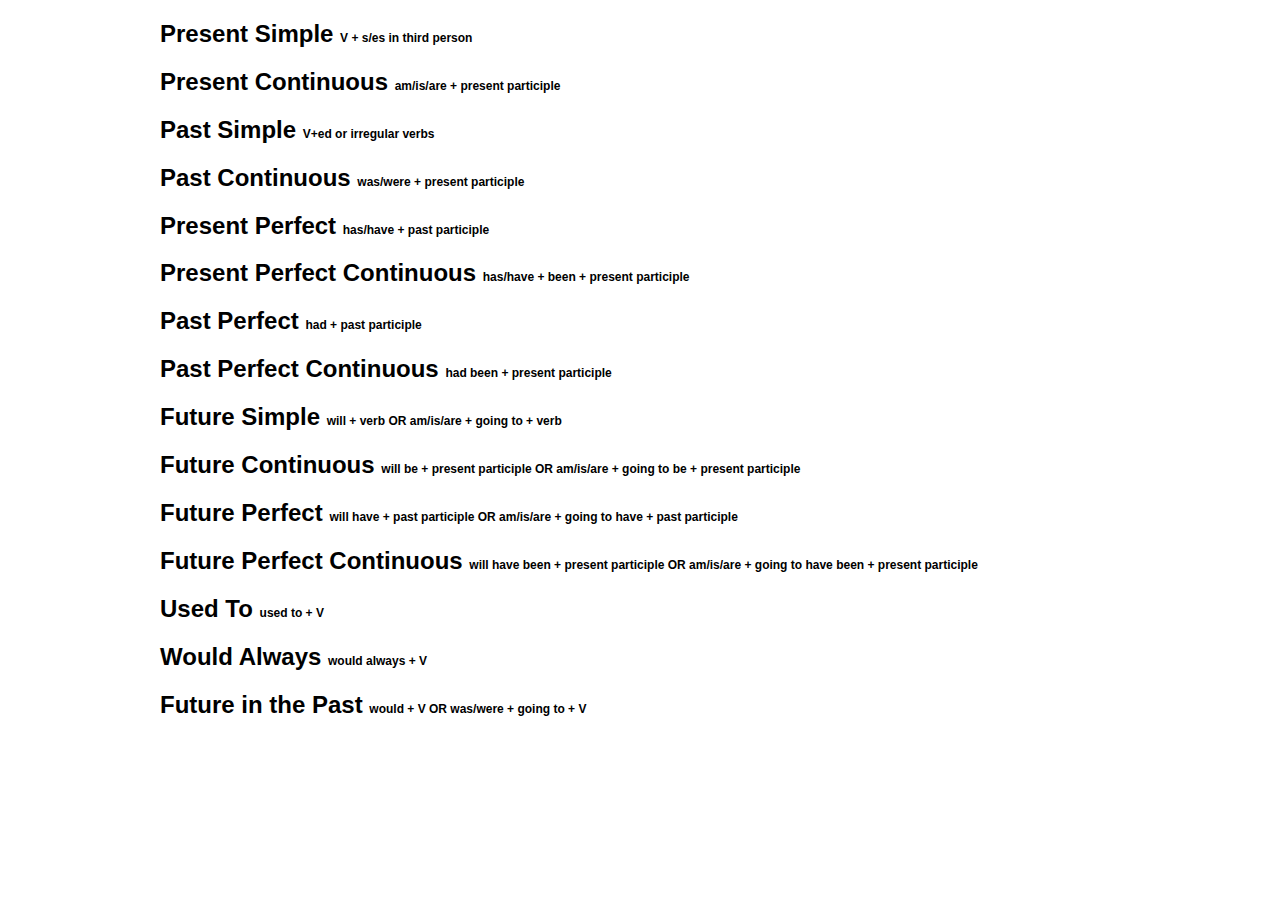
<file: web/pages/TenseList.html>
<!DOCTYPE html>

<html><head><meta http-equiv="Content-Type" content="text/html; charset=UTF-8">
    <link rel="stylesheet" type="text/css" href="../css/tenselist.css" media="screen" />
    <script src="../libs/jquery.min.js"></script>
    <script src="../libs/tense_list.js"></script>
    <meta charset="utf-8">

</head>
  <body>
    <div id="mbody">
      <!-- 1 --> 
      <div class="spoiler-wrap">
        <div class="spoiler-head-main">
          <h2>Present Simple <span class="smallFont">V + s/es in third person</span></h2>
        </div>
        <div class="spoiler-body-main" style="display: none;">
          <div class="spoiler-wrap">
            <div class="spoiler-head-folded">
              <div class="cont"><div class="left"><img src="../img/tense_list/simplepresentusual.gif" alt="" height="50" width="258"></div><div class="right"><b>USE 1 Repeated Actions</b></div></div>
            </div>
            <div class="spoiler-body" style="display: none;">
              <p>Use the Simple Present to express the idea that an action is repeated or usual. The action can be a habit, a hobby, a daily event, a scheduled event or something that often happens. It can also be something a person often forgets or usually does not do.</p>
              <div class="ex">
                <p>Examples:</p>
                <ul>
                  <li>I <strong>play</strong> tennis.</li>
                  <li>She <strong>does not play</strong> tennis.</li>
                  <li><strong>Does</strong> he <strong>play</strong> tennis? </li>
                  <li>The train <strong>leaves</strong> every morning at 8 AM.</li>
                  <li>The train <strong>does not leave</strong> at 9 AM.</li>
                  <li>When <strong>does</strong> the train usually <strong>leave</strong>? </li>
                  <li>She always <strong>forgets</strong> her purse.</li>
                  <li>He never <strong>forgets</strong> his wallet.</li>
                  <li>Every twelve months, the Earth <strong>circles</strong> the Sun.</li>
                  <li><strong>Does</strong> the Sun <strong>circle</strong> the Earth?</li>
                </ul>
              </div>
            </div>
          </div>
          <div class="spoiler-wrap">
            <div class="spoiler-head-folded">
              <div class="cont"><div class="left"><img src="../img/tense_list/simplepresentfact.gif" alt="" height="50" width="258"></div><div class="right"><b align="middle">USE 2 Facts or Generalizations</b></div></div>
            </div>
            <div class="spoiler-body" style="display: none;">
              <p>The Simple Present can also indicate  the speaker believes that a fact was true before, is true now, and will be true in the future. It is not important if the speaker is correct about the fact. It is also used to make generalizations about people or things.</p>
              <div class="ex">
                <p>Examples:</p>
                <ul>
                  <li>Cats <strong>like</strong> milk.</li>
                  <li>Birds <strong>do not like</strong> milk.</li>
                  <li><strong>Do</strong> pigs <strong>like</strong> milk?</li>
                  <li>California <strong>is</strong> in America.</li>
                  <li>California <strong>is not</strong> in the United Kingdom.</li>
                  <li>Windows <strong>are</strong> made of glass.</li>
                  <li>Windows <strong>are not</strong> made of wood.</li>
                  <li>New York <strong>is</strong> a small city. <em class="comment">It is not important that this fact is untrue.</em></li>
                </ul>
              </div>
            </div>
          </div>
          <div class="spoiler-wrap">
            <div class="spoiler-head-folded">
              <div class="cont"><div class="left"><img src="../img/tense_list/simplefuture.gif" alt="" height="50" width="258"></div><div class="right"><b align="middle">USE 3 Scheduled Events in the Near Future</b></div></div>
            </div>
            <div class="spoiler-body" style="display: none;">
              <p>Speakers occasionally use Simple Present to talk about scheduled events in the near future. This is most commonly done when talking about public transportation, but it can be used with other scheduled events as well. </p>
              <div class="ex">
                <p>Examples:</p>
                <ul>
                  <li>The train <strong>leaves</strong> tonight at 6 PM.</li>
                  <li>The bus <strong>does not arrive</strong> at 11 AM, it <strong>arrives</strong> at 11 PM.</li>
                  <li>When <strong>do</strong> we <strong>board</strong> the plane?</li>
                  <li>The party <strong>starts</strong> at 8 o'clock.</li>
                  <li>When <strong>does</strong> class <strong>begin</strong> tomorrow?</li>
                </ul>
              </div>
            </div>
          </div>
          <div class="spoiler-wrap">
            <div class="spoiler-head-folded">
              <div class="cont"><div class="left"><img src="../img/tense_list/presentcontinuousnow.gif" alt="" height="50" width="258"></div><div class="right"><b align="middle">USE 4 Now (Non-Continuous Verbs)</b></div></div>
            </div>
            <div class="spoiler-body" style="display: none;">
              <p>Speakers sometimes use the Simple Present to express the idea that an action is happening or is not happening now. This can only be done with Non-Continuous Verbs and certain Mixed Verbs.</p>
              <div class="ex">
                <p>Examples:</p>
                <ul>
                  <li>I <strong>am</strong> here now.</li>
                  <li>She <strong>is not</strong> here now.</li>
                  <li>He <strong>needs</strong> help right now.</li>
                  <li>He <strong>does not need</strong> help now.</li>
                  <li>He <strong>has</strong> his passport in his hand. </li>
                  <li><strong>Do</strong> you <strong>have</strong> your passport with you? </li>
                </ul>
              </div>
            </div>
          </div>
          <div class="spoiler-wrap">
            <div class="spoiler-head-folded">
              <b>Adverb placement</b>
            </div>
            <div class="spoiler-body" style="display: none;">
              <p>The examples below show the placement for grammar adverbs such as: always, only, never, ever, still, just, etc.</p>
              <div class="ex">
                <p>Examples:</p>
                <ul>
                  <li>You <strong>only</strong> speak English.</li>
                  <li>Do you <strong>only</strong> speak English?</li>
                </ul>
              </div>
            </div>
          </div>
          <div class="spoiler-wrap">
            <div class="spoiler-head-folded">
              <b>Active / Passive</b>
            </div>
            <div class="spoiler-body" style="display: none;">
              <div class="ex">
                <p>Examples:</p>
                <ul>
                  <li>Once a week, Tom <strong>cleans</strong> the car. <em class="comment">Active</em></li>
                  <li>Once a week, the car <strong>is cleaned</strong> by Tom. <em class="comment">Passive</em></li>
                </ul>
              </div>
            </div>
          </div>
        </div>
      </div>
      <!-- 2 -->
      <div class="spoiler-wrap">
        <div class="spoiler-head-main">
          <h2>Present Continuous <span class="smallFont">am/is/are + present participle</span></h2>
        </div>
        <div class="spoiler-body-main" style="display: none;">
          <div class="spoiler-wrap">
            <div class="spoiler-head-folded">
              <div class="cont"><div class="left"><img src="../img/tense_list/presentcontinuousnow.gif" alt="" height="50" width="258"></div><div class="right"><b align="middle">USE 1 Now</b></div></div>
            </div>
            <div class="spoiler-body" style="display: none;">
              <p>Use the Present Continuous with Normal Verbs to express the idea that something is happening now, at this very moment. It can also be used to show that something is not happening now.</p>
              <div class="ex">
                <p>Examples:</p>
                <ul>
                  <li>You <strong>are learning</strong> English now.</li>
                  <li>You <strong>are not swimming</strong> now.</li>
                  <li><strong>Are</strong> you <strong>sleeping</strong>?</li>
                  <li>I <strong>am sitting</strong>.</li>
                  <li>I <strong>am not standing</strong>.</li>
                  <li><strong>Is</strong> he <strong>sitting</strong> or <strong>standing</strong>? </li>
                  <li>They <strong>are reading</strong> their books.</li>
                  <li>They <strong>are not watching</strong> television.</li>
                  <li>What <strong>are</strong> you <strong>doing</strong>?</li>
                  <li>Why <strong>aren't</strong> you <strong>doing</strong> your homework?</li>
                </ul>
              </div>
            </div>
          </div>
          <div class="spoiler-wrap">
            <div class="spoiler-head-folded">
              <div class="cont"><div class="left"><img src="../img/tense_list/presentcontinuouslongnow.gif" alt="" height="50" width="258"></div><div class="right"><b align="middle">USE 2 Longer Actions in Progress Now </b></div></div>
            </div>
            <div class="spoiler-body" style="display: none;">
              <p>In English, "now" can mean: this second, today, this month, this year, this century, and so on. Sometimes, we use the Present Continuous to say that we are in the process of doing a longer action which is in progress; however, we might not be doing it at this exact second.</p>
              <div class="ex">
                <p>Examples: (All of these sentences can be said while eating dinner in a restaurant.)</p>
                <ul>
                  <li>I <strong>am studying</strong> to become a doctor.</li>
                  <li>I <strong>am not studying</strong> to become a dentist.</li>
                  <li>I <strong>am reading</strong> the book <em class="italics">Tom Sawyer.</em></li>
                  <li>I <strong>am not reading</strong> any books right now.</li>
                  <li><strong>Are</strong> you <strong>working</strong> on any special projects at work?</li>
                  <li><strong>Aren't</strong> you <strong>teaching</strong> at the university now?</li>
                </ul>
              </div>
            </div>
          </div>
          <div class="spoiler-wrap">
            <div class="spoiler-head-folded">
              <div class="cont"><div class="left"><img src="../img/tense_list/simplefuture.gif" alt="" height="50" width="258"></div><div class="right"><b align="middle">USE 3 Near Future </b></div></div>
            </div>
            <div class="spoiler-body" style="display: none;">
              <p>Sometimes, speakers use the Present Continuous to indicate that something will or will not happen in the near future.</p>
              <div class="ex">
                <p>Examples:</p>
                <ul>
                  <li>I <strong>am meeting</strong> some friends after work.</li>
                  <li>I <strong>am not going</strong> to the party tonight.</li>
                  <li><strong>Is</strong> he <strong>visiting</strong> his parents next weekend?</li>
                  <li><strong>Isn't</strong> he <strong>coming</strong> with us tonight?</li>
                </ul>
              </div>
            </div>
          </div>
          <div class="spoiler-wrap">
            <div class="spoiler-head-folded">
              <div class="cont"><div class="left"><img src="../img/tense_list/simplepresentusual.gif" alt="" height="50" width="258"></div><div class="right"><b align="middle">USE 4 Repetition and Irritation with "Always" </b></div></div>
            </div>
            <div class="spoiler-body" style="display: none;">
              <p>The Present Continuous with words such as "always" or "constantly" expresses the idea that something irritating or shocking often happens. Notice that the meaning is like  
                Simple Present, but with negative emotion. Remember to put the words "always" or "constantly" between "be" and "verb+ing."
              </p>
              <div class="ex">
                <p>Examples:</p>
                <ul>
                  <li>She <strong>is always coming</strong> to class late.</li>
                  <li>He <strong>is constantly talking</strong>. I wish he would shut up.</li>
                  <li>I don't like them because they <strong>are always complaining</strong>.</li>
                </ul>
              </div>
            </div>
          </div>
          <div class="spoiler-wrap">
            <div class="spoiler-head-folded">
              <b>REMEMBER Non-Continuous Verbs/ Mixed Verbs</b>
            </div>
            <div class="spoiler-body" style="display: none;">
              <p> It is important to remember that Non-Continuous Verbs cannot be used in any continuous tenses. Also, certain non-continuous meanings for Mixed Verbs cannot be used in continuous tenses. Instead of using Present Continuous with these verbs, you must use Simple Present.</p>
              <div class="ex">
                <p>Examples:</p>
                <ul>
                  <li>She <strong>is loving</strong> this chocolate ice cream. <em class="incorrect">Not Correct</em></li>
                  <li>She <strong>loves</strong> this chocolate ice cream. <em class="correct">Correct</em></li>
                </ul>
              </div>
            </div>
          </div>
          <div class="spoiler-wrap">
            <div class="spoiler-head-folded">
              <b>Adverb placement</b>
            </div>
            <div class="spoiler-body" style="display: none;">
              <p>The examples below show the placement for grammar adverbs such as: always, only, never, ever, still, just, etc.</p>
              <div class="ex">
                <p>Examples:</p>
                <ul>
                  <li>You are <strong>still</strong> watching TV.</li>
                  <li>Are you <strong>still</strong> watching TV?</li>
                </ul>
              </div>
            </div>
          </div>
          <div class="spoiler-wrap">
            <div class="spoiler-head-folded">
              <b>Active / Passive</b>
            </div>
            <div class="spoiler-body" style="display: none;">
              <div class="ex">
                <p>Examples:</p>
                <ul>
                  <li>Right now, Tom <strong>is writing</strong> the letter. <em class="comment">Active</em></li>
                  <li>Right now, the letter <strong>is being written</strong> by Tom. <em class="comment">Passive</em></li>
                </ul>
              </div>
            </div>
          </div>
        </div>
      </div>
      <!-- 3 -->
      <div class="spoiler-wrap">
        <div class="spoiler-head-main">
          <h2>Past Simple <span class="smallFont">V+ed or irregular verbs</span></h2>
        </div>
        <div class="spoiler-body-main" style="display: none;">
          <div class="spoiler-wrap">
            <div class="spoiler-head-folded">
              <div class="cont"><div class="left"><img src="../img/tense_list/simplepast.gif" alt="" height="50" width="258"></div><div class="right"><b align="middle">USE 1 Completed Action in the Past </b></div></div>
            </div>
            <div class="spoiler-body" style="display: none;">
              <p>Use the Simple Past to express the idea that an action started and finished at a specific time in the past. Sometimes, the speaker may not actually mention the specific time, but they do have one specific time in mind.</p>
              <div class="ex">
                <p>Examples:</p>
                <ul>
                  <li>I <strong>saw</strong> a movie yesterday.</li>
                  <li>I <strong>didn't see</strong> a play yesterday.</li>
                  <li>Last year, I <strong>traveled</strong> to Japan.</li>
                  <li>Last year, I <strong>didn't travel</strong> to Korea.</li>
                  <li><strong>Did</strong> you <strong>have</strong> dinner last night? </li>
                  <li>She <strong>washed</strong> her car.</li>
                  <li>He <strong>didn't wash</strong> his car.</li>
                </ul>
              </div>
            </div>
          </div>
          <div class="spoiler-wrap">
            <div class="spoiler-head-folded">
              <div class="cont"><div class="left"><img src="../img/tense_list/simplepastseries.gif" alt="" height="50" width="258"></div><div class="right"><b align="middle">USE 2 A Series of Completed Actions </b></div></div>
            </div>
            <div class="spoiler-body" style="display: none;">
              <p>We use the Simple Past to list a series of completed actions in the past. These actions happen 1st, 2nd, 3rd, 4th, and so on. </p>
              <div class="ex">
                <p>Examples:</p>
                <ul>
                  <li>I <strong>finished</strong> work, <strong>walked</strong> to the beach, and <strong>found</strong> a nice place to swim.</li>
                  <li>He <strong>arrived</strong> from the airport at 8:00, <strong>checked</strong> into the hotel at 9:00, and <strong>met</strong> the others at 10:00.</li>
                  <li><strong>Did</strong> you <strong>add</strong> flour, <strong>pour</strong> in the milk, and then <strong>add</strong> the eggs? </li>
                </ul>
              </div>
            </div>
          </div>
          <div class="spoiler-wrap">
            <div class="spoiler-head-folded">
              <div class="cont"><div class="left"><img src="../img/tense_list/simplepastduration.gif" alt="" height="50" width="258"></div><div class="right"><b align="middle">USE 3 Duration in Past </b></div></div>
            </div>
            <div class="spoiler-body" style="display: none;">
              <p>The Simple Past can be used with a duration which starts and stops in the past. A duration is a longer action often indicated by expressions such as: for two years, for five minutes, all day, all year, etc.</p>
              <div class="ex">
                <p>Examples:</p>
                <ul>
                  <li>I <strong>lived</strong> in Brazil for two years.</li>
                  <li>Shauna <strong>studied</strong> Japanese for five years.</li>
                  <li>They <strong>sat</strong> at the beach all day.</li>
                  <li>They <strong>did not stay</strong> at the party the entire time. </li>
                  <li>We <strong>talked</strong> on the phone for thirty minutes.</li>
                  <li>A: How long <strong>did</strong> you <strong>wait</strong> for them?<br>
                    B: We <strong>waited</strong> for one hour.
                  </li>
                </ul>
              </div>
            </div>
          </div>
          <div class="spoiler-wrap">
            <div class="spoiler-head-folded">
              <div class="cont"><div class="left"><img src="../img/tense_list/simplepasthabit.gif" alt="" height="50" width="258"></div><div class="right"><b align="middle">USE 4 Habits in the Past</b></div></div>
            </div>
            <div class="spoiler-body" style="display: none;">
              <p>The Simple Past can also be used to describe a habit which stopped in the past. It can have the same meaning as "used to." To make it clear that we are talking about a habit, we often add expressions such as: always, often, usually, never, when I was a child, when I was younger, etc. </p>
              <div class="ex">
                <p>Examples:</p>
                <ul>
                  <li>I <strong>studied</strong> French when I was a child.</li>
                  <li>He <strong>played</strong> the violin.</li>
                  <li>He <strong>didn't play</strong> the piano. </li>
                  <li><strong>Did</strong> you <strong>play</strong> a musical instrument when you were a kid? </li>
                  <li>She <strong>worked</strong> at the movie theater after school.</li>
                  <li>They never <strong>went</strong> to school, they always <strong>skipped</strong> class.</li>
                </ul>
              </div>
            </div>
          </div>
          <div class="spoiler-wrap">
            <div class="spoiler-head-folded">
              <div class="cont"><div class="left"><img src="../img/tense_list/simplepastfact.gif" alt="" height="50" width="258"></div><div class="right"><b align="middle">USE 5 Past Facts or Generalizations</b></div></div>
            </div>
            <div class="spoiler-body" style="display: none;">
              <p>The Simple Past can also be used to describe past facts or generalizations which are no longer true. As in USE 4 above, this use of the Simple Past is quite similar to the expression "used to."</p>
              <div class="ex">
                <p>Examples:</p>
                <ul>
                  <li>She <strong>was</strong> shy as a child, but now she is very outgoing.</li>
                  <li>He <strong>didn't like</strong> tomatoes before. </li>
                  <li><strong>Did</strong> you <strong>live</strong> in Texas when you <strong>were</strong> a kid?</li>
                  <li>People <strong>paid</strong> much more to make cell phone calls in the past. </li>
                </ul>
              </div>
            </div>
          </div>
          <div class="spoiler-wrap">
            <div class="spoiler-head-folded">
              <b>IMPORTANT When-Clauses Happen First</b>
            </div>
            <div class="spoiler-body" style="display: none;">
              <p>Clauses are groups of words which have meaning but are often not complete sentences. Some clauses begin with the word "when" such as "when I dropped my pen..." or "when class began..." These clauses are called when-clauses, and they are very important. The examples below contain when-clauses.</p>
              <div class="ex">
                <p>Examples:</p>
                <ul>
                  <li><strong>When I paid her one dollar</strong>, she answered my question.</li>
                  <li>She answered my question <strong>when I paid her one dollar</strong>.</li>
                </ul>
              </div>
              <p>When-clauses are important because they always happen first when both clauses are in the Simple Past. Both of the examples above mean the same thing: first, I paid her one dollar, and then, she answered my question. It is not important whether "when I paid her one dollar" is at the beginning of the sentence or at the end of the sentence. However, the example below has a different meaning. First, she answered my question, and then, I paid her one dollar.</p>
              <div class="ex">
                <p>Example:</p>
                <ul>
                  <li>I paid her one dollar <strong>when she answered my question</strong>.</li>
                </ul>
              </div>
            </div>
          </div>
          <div class="spoiler-wrap">
            <div class="spoiler-head-folded">
              <b>Adverb placement</b>
            </div>
            <div class="spoiler-body" style="display: none;">
              <p>The examples below show the placement for grammar adverbs such as: always, only, never, ever, still, just, etc.</p>
              <div class="ex">
                <p>Examples:</p>
                <ul>
                  <li>You <strong>just</strong> called Debbie.</li>
                  <li>Did you <strong>just</strong> call Debbie?</li>
                </ul>
              </div>
            </div>
          </div>
          <div class="spoiler-wrap">
            <div class="spoiler-head-folded">
              <b>Active / Passive</b>
            </div>
            <div class="spoiler-body" style="display: none;">
              <div class="ex">
                <p>Examples:</p>
                <ul>
                  <li>Tom <strong>repaired</strong> the car. <em class="comment">Active</em></li>
                  <li>The car <strong>was repaired</strong> by Tom. <em class="comment">Passive</em></li>
                </ul>
              </div>
            </div>
          </div>
        </div>
      </div>
      <!-- 4 -->
      <div class="spoiler-wrap">
        <div class="spoiler-head-main">
          <h2>Past Continuous <span class="smallFont">was/were + present participle</span></h2>
        </div>
        <div class="spoiler-body-main" style="display: none;">
          <div class="spoiler-wrap">
            <div class="spoiler-head-folded">
              <div class="cont"><div class="left"><img src="../img/tense_list/pastcontinuous.gif" alt="" height="50" width="258"></div><div class="right"><b align="middle">USE 1 Interrupted Action in the Past </b></div></div>
            </div>
            <div class="spoiler-body" style="display: none;">
              <p>Use the Past Continuous to indicate that a longer action in the past was interrupted. The interruption is usually a shorter action in the Simple Past. Remember this can be a real interruption or just an interruption in time.</p>
              <div class="ex">
                <p>Examples:</p>
                <ul>
                  <li>I <strong>was watching</strong> TV when she called.</li>
                  <li>When the phone rang, she <strong>was writing</strong> a letter.</li>
                  <li>While we <strong>were having</strong> the picnic, it started to rain.</li>
                  <li>What <strong>were</strong> you <strong>doing</strong> when the earthquake started? </li>
                  <li>I <strong>was listening</strong> to my iPod, so I didn't hear the fire alarm. </li>
                  <li>You <strong>were not listening</strong> to me when I told you to turn the oven off.</li>
                  <li>While John <strong>was sleeping</strong> last night, someone stole his car.</li>
                  <li>Sammy <strong>was waiting</strong> for us when we got off the plane. </li>
                  <li>While  I <strong>was writing</strong> the email, the computer suddenly went off.</li>
                  <li>A: What <strong>were</strong> you <strong>doing</strong> when you broke your leg?<br>
                    B: I <strong>was snowboarding</strong>.
                  </li>
                </ul>
              </div>
            </div>
          </div>
          <div class="spoiler-wrap">
            <div class="spoiler-head-folded">
              <div class="cont"><div class="left"><img src="../img/tense_list/pastcontinuous.gif" alt="" height="50" width="258"></div><div class="right"><b align="middle">USE 2 Specific Time as an Interruption </b></div></div>
            </div>
            <div class="spoiler-body" style="display: none;">
              <p>In USE 1, described above, the Past Continuous is interrupted by a shorter action in the Simple Past. However, you can also use a specific time as an interruption.</p>
              <div class="ex">
                <p>Examples:</p>
                <ul>
                  <li>Last night at 6 PM, I <strong>was eating</strong> dinner.</li>
                  <li>At midnight, we <strong>were</strong> still <strong>driving</strong> through the desert.</li>
                  <li>Yesterday at this time, I <strong>was sitting</strong> at my desk at work. </li>
                </ul>
              </div>
			            <div class="spoiler-wrap">
            <div class="spoiler-head-folded">
              <b>IMPORTANT</b>
            </div>
            <div class="spoiler-body" style="display: none;">
              <p>In the Simple Past, a specific time is used to show when an action began or finished. In the Past Continuous, a specific time only interrupts the action.</p>
              <div class="ex">
                <p>Examples:</p>
                <ul>
                  <li>Last night at 6 PM, I <strong>ate</strong> dinner.<br>
                    <em class="comment">I started eating at 6 PM.</em>
                  </li>
                  <li>Last night at 6 PM, I <strong>was eating</strong> dinner.<br>
                    <em class="comment">I started earlier;</em><em class="comment"> and at 6 PM, I was in the process of eating dinner.</em>
                  </li>
                </ul>
              </div>
            </div>
          </div>
            </div>
          </div>
		  <div class="spoiler-wrap">
            <div class="spoiler-head-folded">
              <div class="cont"><div class="left"><img src="../img/tense_list/pastcontinuousparallel.gif" alt="" height="50" width="258"></div><div class="right"><b align="middle">USE 3 Parallel Actions </b></div></div>
            </div>
            <div class="spoiler-body" style="display: none;">
              <p>When you use the Past Continuous with two actions in the same sentence, it expresses the idea that both actions were happening at the same time. The actions are parallel.</p>
              <div class="ex">
                <p>Examples:</p>
                <ul>
                  <li>I <strong>was studying</strong> while he <strong>was making</strong> dinner.</li>
                  <li>While Ellen <strong>was reading</strong>, Tim <strong>was watching</strong> television.</li>
                  <li><strong>Were</strong> you <strong>listening</strong> while he <strong>was talking</strong>? </li>
                  <li>I <strong>wasn't paying</strong> attention while I <strong>was writing</strong> the letter, so I made several mistakes. </li>
                  <li>What <strong>were</strong> you <strong>doing</strong> while you <strong>were waiting</strong>? </li>
                  <li>Thomas <strong>wasn't working</strong>, and I <strong>wasn't working</strong> either. </li>
                  <li>They <strong>were eating</strong> dinner, <strong>discussing</strong> their plans, and <strong>having</strong> a good time.</li>
                </ul>
              </div>
            </div>
          </div>
          <div class="spoiler-wrap">
            <div class="spoiler-head-folded">
              <div class="cont"><div class="left"><img src="../img/tense_list/pastcontinuousparallel.gif" alt="" height="50" width="258"></div><div class="right"><b align="middle">USE 4 Atmosphere</b></div></div>
            </div>
            <div class="spoiler-body" style="display: none;">
              <p>In English, we often use a series of parallel actions to describe the atmosphere at a particular time in the past.</p>
              <div class="ex">
                <p>Example:</p>
                <ul>
                  <li>When I walked into the office, several people <strong>were</strong> busily <strong>typing</strong>, some <strong>were talking</strong> on the phones, the boss <strong>was yelling</strong> directions, and customers <strong>were waiting</strong> to be helped. One customer <strong>was yelling</strong> at a secretary and <strong>waving</strong> his hands. Others <strong>were complaining</strong> to each other about the bad service.</li>
                </ul>
              </div>
            </div>
          </div>
          <div class="spoiler-wrap">
            <div class="spoiler-head-folded">
              <div class="cont"><div class="left"><img src="../img/tense_list/simplepasthabit.gif" alt="" height="50" width="258"></div><div class="right"><b align="middle">USE 5 Repetition and Irritation with "Always" </b></div></div>
            </div>
            <div class="spoiler-body" style="display: none;">
              <p>The Past Continuous with words such as "always" or "constantly" expresses the idea that something irritating or shocking often happened in the past. The concept is very similar to the expression "used to" but with negative emotion. Remember to put the words "always" or "constantly" between "be" and "verb+ing."</p>
              <div class="ex">
                <p>Examples:</p>
                <ul>
                  <li>She <strong>was always coming</strong> to class late.</li>
                  <li>He <strong>was constantly talking</strong>. He annoyed everyone.</li>
                  <li>I didn't like them because they <strong>were always complaining</strong>.</li>
                </ul>
              </div>
              <b>While vs. When </b>
              <p>Clauses are groups of words which have meaning, but are often not complete sentences. Some clauses begin with the word "when" such as "when she called" or "when it bit me." Other clauses begin with "while" such as "while she was sleeping" and "while he was surfing." When you talk about things in the past, "when" is most often followed by the verb tense Simple Past, whereas "while" is usually followed by Past Continuous. "While" expresses the idea of "during that time." Study the examples below. They have  similar meanings, but they emphasize different parts of the sentence.</p>
              <div class="ex">
                <p>Examples:</p>
                <ul>
                  <li>I was studying <strong>when she called</strong>.</li>
                  <li><strong>While I was studying</strong>, she called.</li>
                </ul>
              </div>
            </div>
          </div>
          <div class="spoiler-wrap">
            <div class="spoiler-head-folded">
              <b>REMEMBER Non-Continuous Verbs / Mixed Verbs</b>
            </div>
            <div class="spoiler-body" style="display: none;">
              <p>It is important to remember that 
                Non-Continuous Verbs cannot be used in any continuous tenses. Also, certain non-continuous meanings for 
                Mixed Verbs cannot be used in continuous tenses. Instead of using Past Continuous with these verbs, you must use Simple Past.
              </p>
              <div class="ex">
                <p>Examples:</p>
                <ul>
                  <li>Jane <strong>was being</strong> at my house when you arrived. <em class="incorrect">Not Correct</em></li>
                  <li>Jane <strong>was</strong> at my house when you arrived. <em class="correct">Correct</em></li>
                </ul>
              </div>
            </div>
          </div>
          <div class="spoiler-wrap">
            <div class="spoiler-head-folded">
              <b>Adverb placement</b>
            </div>
            <div class="spoiler-body" style="display: none;">
              <p>The examples below show the placement for grammar adverbs such as: always, only, never, ever, still, just, etc. </p>
              <div class="ex">
                <p>Examples:</p>
                <ul>
                  <li>You were <strong>just</strong> studying when she called.</li>
                  <li>Were you <strong>just</strong> studying when she called?</li>
                </ul>
              </div>
			  </div>
			  </div>
              <div class="spoiler-wrap">
			  <div class="spoiler-head-folded">
			  <b>Active / Passive</b></div>
			  <div class="spoiler-body" style="display: none;">			  
              <div class="ex">
                <p>Examples:</p>
                <ul>
                  <li>The salesman <strong>was helping</strong> the customer when the thief came into the store. <em class="comment">Active</em></li>
                  <li>The customer <strong>was being helped</strong> by the salesman when the thief came into the store. <em class="comment">Passive</em></li>
                </ul>
              </div>
            </div>
          </div>
        </div>
      </div>
      <!-- 5 -->
      <div class="spoiler-wrap">
        <div class="spoiler-head-main">
          <h2>Present Perfect <span class="smallFont">has/have + past participle</span></h2>
        </div>
        <div class="spoiler-body-main" style="display: none;">
          <div class="spoiler-wrap">
            <div class="spoiler-head-folded">
              <div class="cont"><div class="left"><img src="../img/tense_list/presentperfect.gif" alt="" height="50" width="258"></div><div class="right"><b align="middle">USE 1 Unspecified Time Before Now</b></div></div>
            </div>
            <div class="spoiler-body" style="display: none;">
              <p>We use the Present Perfect to say that an action happened at an unspecified time before now. The exact time is not important. You CANNOT use the Present Perfect with specific time expressions such as: yesterday, one year ago, last week, when I was a child, when I lived in Japan, at that moment, that day, one day, etc. We CAN use the Present Perfect with unspecific expressions such as: ever, never, once, many times, several times, before, so far, already, yet, etc. </p>
              <div class="ex">
                <p>Examples:</p>
                <ul>
                  <li>I <strong>have seen</strong> that movie twenty times.</li>
                  <li>I think I <strong>have met</strong> him once before.</li>
                  <li>There <strong>have been</strong> many earthquakes in California.</li>
                  <li>People <strong>have traveled</strong> to the Moon.</li>
                  <li>People <strong>have not traveled</strong> to Mars. </li>
                  <li><strong>Have</strong> you <strong>read</strong> the book yet? </li>
                  <li>Nobody <strong>has</strong> ever <strong>climbed</strong> that mountain. </li>
                  <li>A: <strong>Has</strong> there ever <strong>been</strong> a war in the United States?<br>
                    B: Yes, there <strong>has been</strong> a war in the United States.
                  </li>
                </ul>
              </div>
              <b>How Do You Actually Use the Present Perfect?</b>
              <p>The concept of "unspecified time" can be very confusing to English learners. It is best to associate Present Perfect with the following topics:</p>
              <b>TOPIC 1 Experience</b>
              <p>You can use the Present Perfect to describe your experience. It is like saying, "I have the experience of..." You can also use this tense to say that you have never had a certain experience. The Present Perfect is NOT used to describe a specific event.</p>
              <div class="ex">
                <p>Examples:</p>
                <ul>
                  <li>I <strong>have been</strong> to France.<br>
                    <em class="comment">This sentence means that you have had the experience of being in France. Maybe you have been there once, or several times.</em>
                  </li>
                  <li>I <strong>have been</strong> to France three times.<br>
                    <em class="comment">You can add the number of times at the end of the sentence.</em>
                  </li>
                  <li>I <strong>have</strong> never <strong>been</strong> to France.<br>
                    <em class="comment">This sentence means that you have not had the experience of going to France.</em>
                  </li>
                  <li>I think I <strong>have seen</strong> that movie before.</li>
                  <li>He <strong>has</strong> never <strong>traveled</strong> by train.</li>
                  <li>Joan <strong>has studied</strong> two foreign languages.</li>
                  <li>A: <strong>Have</strong> you ever <strong>met</strong> him?<br>
                    B: No, I <strong>have</strong> not <strong>met</strong> him.
                  </li>
                </ul>
              </div>
              <b>TOPIC 2 Change Over Time</b>
              <p>We often use the Present Perfect to talk about change that has happened over a period of time.</p>
              <div class="ex">
                <p>Examples:</p>
                <ul>
                  <li>You <strong>have grown</strong> since the last time I saw you.</li>
                  <li>The government <strong>has become</strong> more interested in arts education.</li>
                  <li>Japanese <strong>has become</strong> one of the most popular courses at the university since the Asian studies program was established.</li>
                  <li>My English <strong>has</strong> really <strong>improved</strong> since I moved to Australia.</li>
                </ul>
              </div>
              <b>TOPIC 3 Accomplishments</b>
              <p>We often use the Present Perfect to list the accomplishments of individuals and humanity. You cannot mention a specific time.</p>
              <div class="ex">
                <p>Examples:</p>
                <ul>
                  <li>Man <strong>has walked</strong> on the Moon.</li>
                  <li>Our son <strong>has learned</strong> how to read.</li>
                  <li>Doctors <strong>have cured</strong> many deadly diseases.</li>
                  <li>Scientists <strong>have split</strong> the atom.</li>
                </ul>
              </div>
              <b>TOPIC 4 An Uncompleted Action You Are Expecting</b>
              <p>We often use the Present Perfect to say that an action which we expected has not happened. Using the Present Perfect suggests that we are still waiting for the action to happen. </p>
              <div class="ex">
                <p>Examples:</p>
                <ul>
                  <li>James <strong>has not finished</strong> his homework yet.</li>
                  <li>Susan <strong>hasn't mastered</strong> Japanese, but she can communicate.</li>
                  <li>Bill <strong>has</strong> still <strong>not arrived</strong>.</li>
                  <li>The rain <strong>hasn't stopped</strong>.</li>
                </ul>
              </div>
              <b>TOPIC 5 Multiple Actions at Different Times</b>
              <p>We also use the Present Perfect to talk about several different actions which have occurred in the past at different times. Present Perfect suggests the process is not complete and more actions are possible.</p>
              <div class="ex">
                <p>Examples:</p>
                <ul>
                  <li>The army <strong>has attacked</strong> that city five times.</li>
                  <li>I <strong>have had</strong> four quizzes and five tests so far this semester.</li>
                  <li>We <strong>have had</strong> many major problems while working on this project.</li>
                  <li>She <strong>has talked</strong> to several specialists about her problem, but nobody knows why she is sick.</li>
                </ul>
              </div>
              <b>Time Expressions with Present Perfect</b>
              <p> When we use the Present Perfect it means that something has happened at some point in our lives before now. Remember, the exact time the action happened is not important. </p>
              <p><img src="../img/tense_list/presentperfect.gif" alt="" height="50" width="258"></p>
              <p>Sometimes, we want to limit the time we are looking in for an experience. We can do this with expressions such as: in the last week, in the last year, this week, this month, so far, up to now, etc.</p>
              <p><img src="../img/tense_list/presentperfectlimit.gif" alt="" height="50" width="258"></p>
              <div class="ex">
                <p>Examples:</p>
                <ul>
                  <li><strong>Have</strong> you <strong>been</strong> to Mexico <strong>in the last year</strong>?</li>
                  <li>I <strong>have seen</strong> that movie six times <strong>in the last month</strong>.</li>
                  <li>They <strong>have had</strong> three tests <strong>in the last week</strong>.</li>
                  <li>She graduated from university less than three years ago. She <strong>has worked</strong> for three different companies <strong>so far</strong>.</li>
                  <li>My car <strong>has broken</strong> down three times <strong>this week</strong>. </li>
                </ul>
              </div>
            </div>
          </div>
          <div class="spoiler-wrap">
            <div class="spoiler-head-folded">
              <b>NOTICE</b>
            </div>
            <div class="spoiler-body" style="display: none;">
              <p>"Last year" and "in the last year" are very different in meaning. "Last year" means the year before now, and it is considered a specific time which requires Simple Past. "In the last year" means from 365 days ago until now. It is not considered a specific time, so it requires Present Perfect. </p>
              <div class="ex">
                <p>Examples:</p>
                <ul>
                  <li>I <strong>went</strong> to Mexico <strong>last year</strong>.<br>
                    <em class="comment">I went to Mexico in the calendar year before this one.</em>
                  </li>
                  <li>I <strong>have been</strong> to Mexico <strong>in the last year</strong>.<br>
                    <em class="comment">I have been to Mexico at least once at some point between 365 days ago and now.</em>
                  </li>
                </ul>
              </div>
            </div>
          </div>
          <div class="spoiler-wrap">
            <div class="spoiler-head-folded">
              <div class="cont"><div class="left"><img src="../img/tense_list/presentperfectcontinuous.gif" alt="" height="50" width="258"></div><div class="right"><b align="middle">USE 2 Duration From the Past Until Now (Non-Continuous Verbs)</b></div></div>
            </div>
            <div class="spoiler-body" style="display: none;">
              <p>With 
                Non-Continuous Verbs and  non-continuous uses of 
                Mixed Verbs, we use the Present Perfect to show that something started in the past and has continued up until now. "For five minutes," "for two weeks," and "since Tuesday" are all durations which can be used with the Present Perfect.
              </p>
              <div class="ex">
                <p>Examples:</p>
                <ul>
                  <li>I <strong>have had</strong> a cold for two weeks.</li>
                  <li>She <strong>has been</strong> in England for six months.</li>
                  <li>Mary <strong>has loved</strong> chocolate since she was a little girl.</li>
                </ul>
              </div>
              <p>Although the above use of Present Perfect is normally limited to Non-Continuous Verbs and non-continuous uses of Mixed Verbs, the words "live," "work," "teach," and "study" are sometimes used in this way even though they are NOT Non-Continuous Verbs.</p>
            </div>
          </div>
          <div class="spoiler-wrap">
            <div class="spoiler-head-folded">
              <b>Adverb placement</b>
            </div>
            <div class="spoiler-body" style="display: none;">
              <p>The examples below show the placement for grammar adverbs such as: always, only, never, ever, still, just, etc.</p>
              <div class="ex">
                <p>Examples:</p>
                <ul>
                  <li>You have <strong>only</strong> seen that movie one time.</li>
                  <li>Have you <strong>only</strong> seen that movie one time?</li>
                </ul>
              </div>
            </div>
          </div>
          <div class="spoiler-wrap">
            <div class="spoiler-head-folded">
              <b>Active / Passive</b>
            </div>
            <div class="spoiler-body" style="display: none;">
              <div class="ex">
                <p>Examples:</p>
                <ul>
                  <li>Many tourists <strong>have visited</strong> that castle. <em class="comment">Active</em></li>
                  <li>That castle <strong>has been visited</strong> by many tourists. <em class="comment">Passive</em></li>
                </ul>
              </div>
            </div>
          </div>
        </div>
      </div>
      <!-- 6 -->
      <div class="spoiler-wrap">
        <div class="spoiler-head-main">
          <h2>Present Perfect Continuous <span class="smallFont">has/have + been + present participle</span></h2>
        </div>
        <div class="spoiler-body-main" style="display: none;">
          <div class="spoiler-wrap">
            <div class="spoiler-head-folded">
              <div class="cont"><div class="left"><img src="../img/tense_list/presentperfectcontinuous.gif" alt="" height="50" width="258"></div><div class="right"><b align="middle">USE 1 Duration from the Past Until Now</b></div></div>
            </div>
            <div class="spoiler-body" style="display: none;">
              <p>We use the Present Perfect Continuous to show that something started in the past and has continued up until now. "For five minutes," "for two weeks," and "since Tuesday" are all durations which can be used with the Present Perfect Continuous.</p>
              <div class="ex">
                <p>Examples:</p>
                <ul>
                  <li>They <strong>have been talking</strong> for the last hour.</li>
                  <li>She <strong>has been working</strong> at that company for three years.</li>
                  <li>What <strong>have</strong> you <strong>been doing</strong> for the last 30 minutes? </li>
                  <li>James <strong>has been teaching</strong> at the university since June.</li>
                  <li>We <strong>have been waiting </strong> here for over two hours! </li>
                  <li>Why <strong>has</strong> Nancy <strong>not been taking</strong> her medicine for the last three days?</li>
                </ul>
              </div>
            </div>
            <div class="spoiler-wrap">
              <div class="spoiler-head-folded">
                <div class="cont"><div class="left"><img src="../img/tense_list/presentperfectcontinuous.gif" alt="" height="50" width="258"></div><div class="right"><b align="middle">USE 2 Recently, Lately</b></div></div>
              </div>
              <div class="spoiler-body" style="display: none;">
                <p>You can also use the Present Perfect Continuous WITHOUT a duration such as "for two weeks." Without the duration, the tense has a more general meaning of "lately." We often use the words "lately" or "recently"  to emphasize this meaning.</p>
                <div class="ex">
                  <p>Examples:</p>
                  <ul>
                    <li>Recently, I <strong>have been feeling</strong> really tired.</li>
                    <li>She <strong>has been watching</strong> too much television lately.</li>
                    <li><strong>Have</strong> you <strong>been exercising</strong> lately? </li>
                    <li>Mary <strong>has been feeling</strong> a little depressed.</li>
                    <li>Lisa <strong>has not been practicing</strong> her English. </li>
                    <li>What <strong>have</strong> you <strong>been doing</strong>? </li>
                  </ul>
                </div>
              </div>
            </div>
            <div class="spoiler-wrap">
              <div class="spoiler-head-folded">
                <b>IMPORTANT</b>
              </div>
              <div class="spoiler-body" style="display: none;">
                <p>Remember that the Present Perfect Continuous has the meaning of "lately" or "recently." If you use the Present Perfect Continuous in a question such as "Have you been feeling alright?", it can suggest that the person looks sick or unhealthy. A question such as "Have you been smoking?" can suggest that you  smell the smoke on the person. Using this tense in a question suggests you can see, smell, hear or feel the results of the action. It is possible to insult someone by using this tense incorrectly.</p>
              </div>
            </div>
            <div class="spoiler-wrap">
              <div class="spoiler-head-folded">
                <b>REMEMBER Non-Continuous Verbs/ Mixed Verbs</b>
              </div>
              <div class="spoiler-body" style="display: none;">
                <p>It is important to remember that Non-Continuous Verbs cannot be used in any continuous tenses. Also, certain non-continuous meanings for Mixed Verbs cannot be used in continuous tenses. Instead of using Present Perfect Continuous with these verbs, you must use Present Perfect.</p>
                <div class="ex">
                  <p>Examples:</p>
                  <ul>
                    <li>Sam <strong>has been having</strong> his car for two years. <em class="incorrect">Not Correct</em></li>
                    <li>Sam <strong>has had</strong> his car for two years. <em class="correct">Correct</em></li>
                  </ul>
                </div>
              </div>
            </div>
            <div class="spoiler-wrap">
              <div class="spoiler-head-folded">
                <b>Adverb placement</b>
              </div>
              <div class="spoiler-body" style="display: none;">
                <p>The examples below show the placement for grammar adverbs such as: always, only, never, ever, still, just, etc.</p>
                <div class="ex">
                  <p>Examples:</p>
                  <ul>
                    <li>You have <strong>only</strong> been waiting here for one hour.</li>
                    <li>Have you <strong>only</strong> been waiting here for one hour?</li>
                  </ul>
                </div>
              </div>
            </div>
            <div class="spoiler-wrap">
              <div class="spoiler-head-folded">
                <b>Active / Passive</b>
              </div>
              <div class="spoiler-body" style="display: none;">
                <div class="ex">
                  <p>Examples:</p>
                  <ul>
                    <li>Recently, John <strong>has been doing</strong> the work. <em class="comment">Active</em></li>
                    <li>Recently, the work <strong>has been being done</strong> by John. <em class="comment">Passive</em></li>
                  </ul>
                </div>
                <p>NOTE: Present Perfect Continuous is less commonly used in its passive form.</p>
              </div>
            </div>
          </div>
        </div>
      </div>
      <!-- 7 -->
      <div class="spoiler-wrap">
        <div class="spoiler-head-main">
          <h2>Past Perfect <span class="smallFont">had + past participle</span></h2>
        </div>
        <div class="spoiler-body-main" style="display: none;">
          <div class="spoiler-wrap">
            <div class="spoiler-head-folded">
              <div class="cont"><div class="left"><img src="../img/tense_list/pastperfect.gif" alt="" height="50" width="258"></div><div class="right"><b align="middle">USE 1 Completed Action Before Something in the Past</b></div></div>
            </div>
            <div class="spoiler-body" style="display: none;">
              <p>The Past Perfect expresses the idea that something occurred before another action in the past. It can also show that something happened before a specific time in the past.</p>
			  </div>
			  </div>
              <div class="spoiler-wrap">
                <div class="spoiler-head-folded">
                  <div class="cont"><div class="left"><img src="../img/tense_list/pastperfectcontinuous.gif" alt="" height="50" width="258"></div><div class="right"><b align="middle">USE 2 Duration Before Something in the Past (Non-Continuous Verbs)</b></div></div>
                </div>
                <div class="spoiler-body" style="display: none;">
                  <p>With Non-Continuous Verbs and some non-continuous uses of Mixed Verbs, we use the Past Perfect to show that something started in the past and continued up until another action in the past.</p>
                  <div class="ex">
                    <p>Examples:</p>
                    <ul>
                      <li>We <strong>had had</strong> that car for ten years before it broke down.</li>
                      <li>By the time Alex finished his studies, he <strong>had been</strong> in London for over eight years.</li>
                      <li>They felt bad about selling the house because they <strong>had owned</strong> it for more than forty years.</li>
                    </ul>
                  </div>
                  Although the above use of Past Perfect is normally limited to Non-Continuous Verbs and non-continuous uses of Mixed Verbs, the words "live," "work," "teach," and "study" are sometimes used in this way even though they are NOT Non-Continuous Verbs.
                </div>
              </div>
              <div class="spoiler-wrap">
                <div class="spoiler-head-folded">
                  <div class="cont"><div class="left"><img src="../img/tense_list/simplepastspecific.gif" alt="" height="50" width="258"></div><div class="right"><b align="middle">IMPORTANT Specific Times with the Past Perfect</b></div></div>
                </div>
                <div class="spoiler-body" style="display: none;">
                  <p>Unlike with the Present Perfect, it is possible to use specific time words or phrases with the Past Perfect. Although this is possible, it is usually not necessary.</p>
                  <div class="ex">
                    <p>Example:</p>
                    <ul>
                      <li>She <strong>had visited</strong> her Japanese relatives once in 1993 before she moved in with them in 1996.</li>
                    </ul>
                  </div>
                </div>
              </div>
              <div class="spoiler-wrap">
                <div class="spoiler-head-folded">
                  <b>MOREOVER</b>
                </div>
                <div class="spoiler-body" style="display: none;">
                  <p>If the Past Perfect action did occur at a specific time, the Simple Past can be used instead of the Past Perfect when "before" or "after" is used in the sentence. The words "before" and "after" actually tell you what happens first, so the Past Perfect is optional. For this reason, both sentences below are correct.</p>
                  <div class="ex">
                    <p>Examples:</p>
                    <ul>
                      <li>She <strong>had visited</strong> her Japanese relatives once in 1993 before she moved in with them in 1996.</li>
                      <li>She <strong>visited</strong> her Japanese relatives once in 1993 before she moved in with them in 1996.</li>
                    </ul>
                  </div>
                </div>
              </div>
              <div class="spoiler-wrap">
                <div class="spoiler-head-folded">
                  <b>HOWEVER</b>
                </div>
                <div class="spoiler-body" style="display: none;">
                  <p><img src="../img/tense_list/pastperfect.gif" alt="" height="50" width="258"></p>
                  <p>If the Past Perfect is not referring to an action at a specific time, Past Perfect is not optional. Compare the examples below. Here Past Perfect is referring to a lack of experience rather than an action at a specific time. For this reason, Simple Past cannot be used. </p>
                  <div class="ex">
                    <p>Examples:</p>
                    <ul>
                      <li>She never <strong>saw</strong> a bear before she moved to Alaska. <em class="incorrect">Not Correct</em></li>
                      <li>She <strong>had</strong> never <strong>seen</strong> a bear before she moved to Alaska. <em class="correct">Correct</em></li>
                    </ul>
                  </div>
                </div>
              </div>
              <div class="spoiler-wrap">
                <div class="spoiler-head-folded">
                  <b>Adverb placement</b>
                </div>
                <div class="spoiler-body" style="display: none;">
                  <p>The examples below show the placement for grammar adverbs such as: always, only, never, ever, still, just, etc.</p>
                  <div class="ex">
                    <p>Examples:</p>
                    <ul>
                      <li>You had <strong>previously</strong> studied English before you moved to New York. </li>
                      <li>Had you <strong>previously</strong> studied English before you moved to New York?</li>
                    </ul>
                  </div>
				  </div>
                  <div class="spoiler-wrap">
				  <div class="spoiler-head-folder">
				  <b>Active / Passive </b></div>
				  <div class="spoiler-body" style="display: none;">
				  
                  <div class="ex">
                    <p>Examples:</p>
                    <ul>
                      <li>George <strong>had repaired</strong> many cars before he received his mechanic's license. <em class="comment">Active</em></li>
                      <li>Many cars <strong>had been repaired</strong> by George before he received his mechanic's license. <em class="comment">Passive</em></li>
                    </ul>
                  </div>
                </div>
              </div>
            </div>
          </div>
		  </div>

      <!-- 8 -->
      <div class="spoiler-wrap">
        <div class="spoiler-head-main">
          <h2>Past Perfect Continuous <span class="smallFont">had been + present participle</span></h2>
        </div>
        <div class="spoiler-body-main" style="display: none;">
          <div class="spoiler-wrap">
            <div class="spoiler-head-folded">
              <div class="cont"><div class="left"><img src="../img/tense_list/pastperfectcontinuous.gif" alt="" height="50" width="258"></div><div class="right"><b align="middle">USE 1 Duration Before Something in the Past</b></div></div>
            </div>
            <div class="spoiler-body" style="display: none;">
              <p>We use the Past Perfect Continuous to show that something started in the past and continued up until another time in the past. "For five minutes" and "for two weeks" are both durations which can be used with the Past Perfect Continuous. Notice that this is related to the Present Perfect Continuous; however, the duration does not continue until now, it stops before something else in the past.</p>
              <div class="ex">
                <p>Examples:</p>
                <ul>
                  <li>They <strong>had been talking</strong> for over an hour before Tony arrived.</li>
                  <li>She <strong>had been working</strong> at that company for three years when it went out of business.</li>
                  <li>How long <strong>had</strong> you <strong>been waiting</strong> to get on the bus? </li>
                  <li>Mike wanted to sit down because he <strong>had been standing</strong> all day at work. </li>
                  <li>James <strong>had been teaching</strong> at the university for more than a year before he left for Asia.</li>
                  <li>A: How long <strong>had</strong> you <strong>been studying</strong> Turkish before you moved to Ankara?<br>
                    B: I <strong>had not been studying</strong> Turkish very long.
                  </li>
                </ul>
              </div>
            </div>
          </div>
          <div class="spoiler-wrap">
            <div class="spoiler-head-folded">
              <div class="cont"><div class="left"><img src="../img/tense_list/pastperfectcontinuous.gif" alt="" height="50" width="258"></div><div class="right"><b align="middle">USE 2 Cause of Something in the Past</b></div></div>
            </div>
            <div class="spoiler-body" style="display: none;">
              <p>Using the Past Perfect Continuous before another action in the past is a good way to show cause and effect.</p>
              <div class="ex">
                <p>Examples:</p>
                <ul>
                  <li>Jason was tired because he <strong>had been jogging</strong>.</li>
                  <li>Sam gained weight because he <strong>had been overeating</strong>.</li>
                  <li>Betty failed the final test because she <strong>had not been attending</strong> class.</li>
                </ul>
              </div>
            </div>
          </div>
          <div class="spoiler-wrap">
            <div class="spoiler-head-folded">
              <b>Past Continuous vs. Past Perfect Continuous</b>
            </div>
            <div class="spoiler-body" style="display: none;">
              <p> If you do not include a duration such as "for five minutes," "for two weeks" or "since Friday," many English speakers choose to use the Past Continuous rather than the Past Perfect Continuous. Be careful because this can change the meaning of the sentence. Past Continuous emphasizes interrupted actions, whereas Past Perfect Continuous emphasizes a duration of time before something in the past. Study the examples below to understand the difference. </p>
              <div class="ex">
                <p>Examples:</p>
                <ul>
                  <li>He was tired because he <strong>was exercising</strong> so hard.<br>
                    <em class="comment">This sentence emphasizes that he was tired because he was exercising at that exact moment. </em>
                  </li>
                  <li>He was tired because he <strong>had been exercising</strong> so hard.<br>
                    <em class="comment">This sentence emphasizes that he was tired because he had been exercising over a period of time. It is possible that he was still exercising at that moment OR that he had just finished.</em><br>
                  </li>
                </ul>
              </div>
            </div>
          </div>
          <div class="spoiler-wrap">
            <div class="spoiler-head-folded">
              <b>REMEMBER Non-Continuous Verbs / Mixed Verbs</b>
            </div>
            <div class="spoiler-body" style="display: none;">
              <p>It is important to remember that Non-Continuous Verbs cannot be used in any continuous tenses. Also, certain non-continuous meanings for Mixed Verbs cannot be used in continuous tenses. Instead of using Past Perfect Continuous with these verbs, you must use Past Perfect.
              </p>
              <div class="ex">
                <p>Examples:</p>
                <ul>
                  <li>The motorcycle <strong>had been belonging</strong> to George for years before Tina bought it. <em class="incorrect">Not Correct</em></li>
                  <li>The motorcycle <strong>had  belonged</strong> to George for years before Tina bought it. <em class="correct">Correct</em></li>
                </ul>
              </div>
            </div>
          </div>
          <div class="spoiler-wrap">
            <div class="spoiler-head-folded">
              <b>Adverb placement</b>
            </div>
            <div class="spoiler-body" style="display: none;">
              <p>The examples below show the placement for grammar adverbs such as: always, only, never, ever, still, just, etc.</p>
              <div class="ex">
                <p>Examples:</p>
                <ul>
                  <li>You had <strong>only</strong> been waiting there for a few minutes when she  arrived.</li>
                  <li>Had you <strong>only</strong> been waiting there for a few minutes when she arrived?</li>
                </ul>
              </div>
            </div>
          </div>
          <div class="spoiler-wrap">
            <div class="spoiler-head-folded">
              <b>Active / Passive</b>
            </div>
            <div class="spoiler-body" style="display: none;">
              <div class="ex">
                <p>Examples:</p>
                <ul>
                  <li>Chef Jones <strong>had been preparing</strong> the restaurant's fantastic dinners for two years before he moved to Paris. <em class="comment">Active</em></li>
                  <li>The restaurant's fantastic dinners <strong>had been being prepared</strong> by Chef Jones for two years before he moved to Paris. <em class="comment">Passive</em></li>
                </ul>
              </div>
              <p>NOTE: Passive forms of the Past Perfect Continuous are not common.</p>
            </div>
          </div>
        </div>
      </div>
      <!-- 9 --> 
      <div class="spoiler-wrap">
        <div class="spoiler-head-main">
          <h2>Future Simple <span class="smallFont">will + verb OR am/is/are + going to + verb</span></h2>
        </div>
        <div class="spoiler-body-main" style="display: none;">
          <p>Simple Future has two different forms in English: "will" and "be going to." Although the two forms can sometimes be used interchangeably, they often express two very different meanings. These different meanings might seem too abstract at first, but with time and practice, the differences will become clear. Both "will" and "be going to" refer to a specific time in the future.</p>
          <div class="spoiler-wrap">
            <div class="spoiler-head-folded">
              <div><img src="../img/tense_list/simplefuture.gif" alt="" height="50" width="258">
                <b>USE 1 "Will" to Express a Voluntary Action</b>
              </div>
            </div>
            <div class="spoiler-body" style="display: none;">
              <p>"Will" often suggests that a speaker will do something voluntarily. A voluntary action is one the speaker offers to do for someone else. Often, we use "will" to respond to someone else's complaint or request for help. We also use "will" when we request that someone help us or volunteer to do something for us. Similarly, we use "will not" or "won't" when we refuse to voluntarily do something. </p>
              <div class="ex">
                <p>Examples:</p>
                <ul>
                  <li>I <strong>will send </strong> you the information when I get it.</li>
                  <li>I <strong>will translate</strong> the email, so Mr. Smith can read it. </li>
                  <li><strong>Will</strong> you <strong>help</strong> me move this heavy table?</li>
                  <li><strong>Will</strong> you <strong>make</strong> dinner?</li>
                  <li>I <strong>will not do</strong> your homework for you.</li>
                  <li>I <strong>won't do</strong> all the housework myself!</li>
                  <li>A: I'm really hungry.<br>
                    B: I<strong>'ll make</strong> some sandwiches.
                  </li>
                  <li>A: I'm so tired. I'm about to fall asleep.<br>
                    B: I<strong>'ll get</strong> you some coffee.
                  </li>
                  <li>A: The phone is ringing.<br>
                    B: I<strong>'ll get</strong> it.
                  </li>
                </ul>
              </div>
            </div>
          </div>
          <div class="spoiler-wrap">
            <div class="spoiler-head-folded">
              <div><img src="../img/tense_list/simplefuture.gif" alt="" height="50" width="258">
                <b>USE 2 "Will" to Express a Promise</b>
              </div>
            </div>
            <div class="spoiler-body" style="display: none;">
              <p>"Will" is usually used in promises.</p>
              <div class="ex">
                <p>Examples:</p>
                <ul>
                  <li>I <strong>will call</strong> you when I arrive.</li>
                  <li>If I am elected President of the United States, I <strong>will make</strong> sure everyone has access to inexpensive health insurance.</li>
                  <li>I promise I <strong>will not tell</strong> him about the surprise party.</li>
                  <li>Don't worry, I<strong>'ll be</strong> careful.</li>
                  <li>I <strong>won't tell</strong> anyone your secret.</li>
                </ul>
              </div>
            </div>
          </div>
          <div class="spoiler-wrap">
            <div class="spoiler-head-folded">
              <div><img src="../img/tense_list/simplefuture.gif" alt="" height="50" width="258">
                <b>USE 3 "Be going to" to Express a Plan</b>
              </div>
            </div>
            <div class="spoiler-body" style="display: none;">
              <p>"Be going to" expresses that something is a plan. It expresses the idea that a person intends to do something in the future. It does not matter whether the plan is realistic or not. </p>
              <div class="ex">
                <p>Examples:</p>
                <ul>
                  <li>He <strong>is going to spend</strong> his vacation in Hawaii.</li>
                  <li>She <strong>is not going to spend</strong> her vacation in Hawaii.</li>
                  <li>A: When <strong>are</strong> we <strong>going to meet</strong> each other tonight?<br>
                    B: We <strong>are going to meet</strong> at 6 PM.
                  </li>
                  <li>I<strong>'m going to be</strong> an actor when I grow up.</li>
                  <li>Michelle <strong>is going to begin</strong> medical school next year. </li>
                  <li>They <strong>are going to drive</strong>  all the way to Alaska. </li>
                  <li>Who <strong>are</strong> you <strong>going to invite</strong> to the party? </li>
                  <li>A: Who <strong>is going to make</strong> John's birthday cake?<br>
                    B: Sue <strong>is going to make</strong> John's birthday cake.
                  </li>
                </ul>
              </div>
            </div>
          </div>
          <div class="spoiler-wrap">
            <div class="spoiler-head-folded">
              <div><img src="../img/tense_list/simplefuture.gif" alt="" height="50" width="258">
                <b>USE 4 "Will" or "Be Going to" to Express a Prediction</b>
              </div>
            </div>
            <div class="spoiler-body" style="display: none;">
              <p>Both "will" and "be going to" can express the idea of a general prediction about the future. Predictions are guesses about what might happen in the future. In "prediction" sentences, the subject usually has little control over the future and therefore USES 1-3 do not apply. In the following examples, there is no difference in meaning.</p>
              <div class="ex">
                <p>Examples:</p>
                <ul>
                  <li>The year 2222 <strong>will be</strong> a very interesting year.</li>
                  <li>The year 2222 <strong>is going to be</strong> a very interesting year.</li>
                </ul>
                <ul>
                  <li>John Smith <strong>will be</strong> the next President.</li>
                  <li>John Smith <strong>is going to be</strong> the next President.</li>
                </ul>
                <ul>
                  <li>The movie "Zenith" <strong>will win</strong> several Academy Awards.</li>
                  <li>The movie "Zenith" <strong>is going to win</strong> several Academy Awards.</li>
                </ul>
              </div>
            </div>
          </div>
          <div class="spoiler-wrap">
            <div class="spoiler-head-folded">
              <b>IMPORTANT</b>
            </div>
            <div class="spoiler-body" style="display: none;">
              <p>In the Simple Future, it is not always clear which USE the speaker has in mind. Often, there is more than one way to interpret a sentence's meaning.</p>
              <b>No Future in Time Clauses</b>
              <p>Like all future forms, the Simple Future cannot be used in clauses beginning with time expressions such as: when, while, before, after, by the time, as soon as, if, unless, etc. Instead of Simple Future, Simple Present is used. </p>
              <div class="ex">
                <p>Examples:</p>
                <ul>
                  <li>When you <strong>will arrive</strong> tonight, we will go out for dinner. <em class="incorrect">Not Correct</em></li>
                  <li>When you <strong>arrive</strong> tonight, we will go out for dinner. <em class="correct">Correct</em></li>
                </ul>
              </div>
            </div>
          </div>
          <div class="spoiler-wrap">
            <div class="spoiler-head-folded">
              <b>Adverb placement</b>
            </div>
            <div class="spoiler-body" style="display: none;">
              <p>The examples below show the placement for grammar adverbs such as: always, only, never, ever, still, just, etc.</p>
              <div class="ex">
                <p>Examples:</p>
                <ul>
                  <li>You will <strong>never</strong> help him.</li>
                  <li>Will you <strong>ever</strong> help him?</li>
                </ul>
                <ul>
                  <li>You are <strong>never</strong> going to meet Jane.</li>
                  <li>Are you <strong>ever</strong> going to meet Jane?</li>
                </ul>
              </div>
            </div>
          </div>
          <div class="spoiler-wrap">
            <div class="spoiler-head-folded">
              <b>Active / Passive</b>
            </div>
            <div class="spoiler-body" style="display: none;">
              <div class="ex">
                <p>Examples:</p>
                <ul>
                  <li>John <strong>will finish</strong> the work by 5:00 PM. <em class="comment">Active</em></li>
                  <li>The work <strong>will be finished</strong> by 5:00 PM. <em class="comment">Passive</em></li>
                </ul>
                <ul>
                  <li>Sally <strong>is going to make</strong> a beautiful dinner tonight. <em class="comment">Active</em></li>
                  <li>A beautiful dinner <strong>is going to be made</strong> by Sally tonight. <em class="comment">Passive</em></li>
                </ul>
              </div>
            </div>
          </div>
        </div>
      </div>
      <!-- 10 -->  
      <div class="spoiler-wrap">
        <div class="spoiler-head-main">
          <h2>Future Continuous <span class="smallFont">will be + present participle OR am/is/are + going to be + present participle</span></h2>
        </div>
        <div class="spoiler-body-main" style="display: none;">
          <p>Future Continuous has two different forms: "will be doing " and "be going to be doing." Unlike Simple Future forms, Future Continuous forms are usually interchangeable.</p>
          <p>REMEMBER: It is possible to use either "will" or "be going to" to create the Future Continuous with little  difference in meaning.</p>
          <div class="spoiler-wrap">
            <div class="spoiler-head-folded">
              <div class="cont"><div class="left"><img src="../img/tense_list/futurecontinuous.gif" alt="" height="50" width="258"></div><div class="right"><b align="middle">USE 1 Interrupted Action in the Future</b></div></div>
            </div>
            <div class="spoiler-body" style="display: none;">
              <p>Use the Future Continuous to indicate that a longer action in the future will be interrupted by a shorter action in the future.   Remember this can be a real interruption or just an interruption in time. </p>
              <div class="ex">
                <p>Examples:</p>
                <ul>
                  <li>I <strong>will be watching</strong> TV when she <em class="italics">arrives</em> tonight.</li>
                  <li>I <strong>will be waiting</strong> for you when your bus <em class="italics">arrives</em>.</li>
                  <li>I <strong>am going to be staying</strong> at the Madison Hotel, if anything <em class="italics">happens</em> and you <em class="italics">need</em> to contact me.</li>
                  <li>He <strong>will be studying</strong> at the library tonight, so he will not see Jennifer when she <em class="italics">arrives</em>.</li>
                </ul>
              </div>
              <p>Notice in the examples above that the interruptions (<em class="italics">marked in italics</em>) are  in Simple Present rather than Simple Future. This is because the interruptions are  in time clauses, and you cannot use future tenses in time clauses.</p>
            </div>
          </div>
          <div class="spoiler-wrap">
            <div class="spoiler-head-folded">
              <div class="cont"><div class="left"><img src="../img/tense_list/futurecontinuous.gif" alt="" height="50" width="258"></div><div class="right"><b align="middle">USE 2 Specific Time as an Interruption in the Future</b></div></div>
            </div>
            <div class="spoiler-body" style="display: none;">
              <p>In USE 1, described above, the Future Continuous is interrupted by a short action in the future. In addition to using short actions as interruptions, you can also use a specific time as an interruption.</p>
              <div class="ex">
                <p>Examples:</p>
                <ul>
                  <li>Tonight at 6 PM, I <strong>am going to be eating</strong> dinner.<br>
                    <em class="comment">I will be in the process of eating dinner. </em>
                  </li>
                  <li>At midnight tonight, we <strong>will</strong> still <strong>be driving</strong> through the desert.<br>
                    <em class="comment">We will be in the process of driving through the desert. </em>
                  </li>
                </ul>
              </div>
			                <b>REMEMBER</b>
              <p>In the Simple Future, a specific time is used to show the time an action will begin or end. In the Future Continuous, a specific time  interrupts the action.</p>
              <div class="ex">
                <p>Examples:</p>
                <ul>
                  <li>Tonight at 6 PM, I <strong>am going to eat</strong> dinner.<br>
                    <em class="comment">I am going to start eating at 6 PM.</em>
                  </li>
                  <li>Tonight at 6 PM, I <strong>am going to be eating</strong> dinner.<br>
                    <em class="comment">I am going to start earlier and I will be in the process of eating dinner at 6 PM.</em>
                  </li>
                </ul>
              </div>
            </div>
          </div>
          <div class="spoiler-wrap">
            <div class="spoiler-head-folded">
              <div class="cont"><div class="left"><img src="../img/tense_list/futurecontinuousparallel.gif" alt="" height="50" width="258"></div><div class="right"><b align="middle">USE 3 Parallel Actions in the Future</b></div></div>
            </div>
            <div class="spoiler-body" style="display: none;">
              <p>When you use the Future Continuous with two actions in the same sentence, it expresses the idea that both actions will be happening at the same time. The actions are parallel.</p>
              <div class="ex">
                <p>Examples:</p>
                <ul>
                  <li>I <strong>am going to be studying</strong> and he <strong>is going to be making</strong> dinner.</li>
                  <li>Tonight, they <strong>will be eating</strong> dinner, <strong>discussing</strong> their plans, and <strong>having</strong> a good time.</li>
                  <li>While Ellen <em class="italics">is reading</em>, Tim <strong>will be watching</strong> television.<br>
                    <em class="comment">Notice "is reading" because of the time clause containing "while."  (See Explanation Below)</em>
                  </li>
                </ul>
              </div>
            </div>
          </div>
          <div class="spoiler-wrap">
            <div class="spoiler-head-folded">
			 <div class="cont"><div class="left"><img src="../img/tense_list/futurecontinuousparallel.gif" alt="" height="50" width="258"></div><div class="right"><b align="middle">USE 4 Atmosphere in the Future</b></div></div>
            </div>
            <div class="spoiler-body" style="display: none;">
              <p>In English, we often use a series of Parallel Actions to describe atmosphere at a specific point in the future.</p>
              <div class="ex">
                <p>Example:</p>
                <ul>
                  <li>When I arrive at the party, everybody <strong>is going to be celebrating</strong>. Some <strong>will be dancing</strong>. Others <strong>are going to be talking</strong>. A few people <strong>will be eating</strong> pizza, and several people <strong>are going to be drinking</strong> beer. They always do the same thing.</li>
                </ul>
              </div>
            </div>
          </div>
          <div class="spoiler-wrap">
            <div class="spoiler-head-folded">
              <b>REMEMBER No Future in Time Clauses</b>
            </div>
            <div class="spoiler-body" style="display: none;">
              <p>Like all future tenses, the Future Continuous cannot be used in clauses beginning with time expressions such as: when, while, before, after, by the time, as soon as, if, unless, etc. Instead of Future Continuous, Present Continuous is used. </p>
              <div class="ex">
                <p>Examples:</p>
                <ul>
                  <li>While I <strong>am going to be finishing</strong> my homework, she is going to make dinner. <em class="incorrect">Not Correct</em></li>
                  <li>While I <strong>am finishing</strong> my homework, she is going to make dinner. <em class="correct">Correct</em></li>
                </ul>
              </div>
            </div>
          </div>
          <div class="spoiler-wrap">
            <div class="spoiler-head-folded">
              <b>AND REMEMBER Non-Continuous Verbs / Mixed Verbs</b>
            </div>
            <div class="spoiler-body" style="display: none;">
              <p>It is important to remember that Non-Continuous Verbs cannot be used in any continuous tenses. Also, certain non-continuous meanings for Mixed Verbs cannot be used in continuous tenses. 
                Instead of using
                Future Continuous with these verbs, you must use Simple Future.
              </p>
              <div class="ex">
                <p>Examples:</p>
                <ul>
                  <li>Jane <strong>will be being</strong> at my house when you arrive. <em class="incorrect">Not Correct</em></li>
                  <li>Jane <strong>will be</strong> at my house when you arrive. <em class="correct">Correct</em></li>
                </ul>
              </div>
            </div>
          </div>
          <div class="spoiler-wrap">
            <div class="spoiler-head-folded">
              <b>Adverb placement</b>
            </div>
            <div class="spoiler-body" style="display: none;">
              <p>The examples below show the placement for grammar adverbs such as: always, only, never, ever, still, just, etc.</p>
              <div class="ex">
                <p>Examples:</p>
                <ul>
                  <li>You will <strong>still</strong> be  waiting for her when her plane arrives.</li>
                  <li>Will you <strong>still</strong> be waiting for her when her plane arrives?</li>
                </ul>
                <ul>
                  <li>You are <strong>still</strong> going to be waiting for her when her plane arrives.</li>
                  <li>Are you <strong>still</strong> going to be waiting for her when her plane arrives?</li>
                </ul>
              </div>
            </div>
          </div>
          <div class="spoiler-wrap">
            <div class="spoiler-head-folded">
              <b>Active / Passive </b>
            </div>
            <div class="spoiler-body" style="display: none;">
              <div class="ex">
                <p>Examples:</p>
                <ul>
                  <li>At 8:00 PM tonight, John <strong>will be washing</strong> the dishes. <em class="comment">Active</em></li>
                  <li>At 8:00 PM tonight, the dishes <strong>will be being washed</strong> by John. <em class="comment">Passive</em></li>
                </ul>
                <ul>
                  <li>At 8:00 PM tonight, John <strong>is going to be washing</strong> the dishes. <em class="comment">Active</em></li>
                  <li>At 8:00 PM tonight, the dishes <strong>are going to be being washed</strong> by John. <em class="comment">Passive</em></li>
                </ul>
              </div>
              <p>NOTE: Passive forms of the Future Continuous are not common.</p>
            </div>
          </div>
        </div>
      </div>
      <!-- 11 -->  
      <div class="spoiler-wrap">
        <div class="spoiler-head-main">
          <h2>Future Perfect <span class="smallFont">will have + past participle OR am/is/are + going to have + past participle</span></h2>
        </div>
        <div class="spoiler-body-main" style="display: none;">
          <p>Future Perfect has two different forms: "will have done" and "be going to have done." Unlike Simple Future forms, Future Perfect forms are usually interchangeable.</p>
          <p>NOTE: It is possible to use either "will" or "be going to" to create the Future Perfect with little or no difference in meaning.</p>
          <div class="spoiler-wrap">
            <div class="spoiler-head-folded">
              <div class="cont"><div class="left"><img src="../img/tense_list/futureperfect.gif" alt="" height="50" width="258"></div><div class="right"><b align="middle">USE 1 Completed Action Before Something in the Future </b></div></div>
            </div>
            <div class="spoiler-body" style="display: none;">
              <p>The Future Perfect expresses the idea that something will occur before another action in the future. It can also show that something will happen before a specific time in the future.</p>
              <div class="ex">
                <p>Examples:</p>
                <ul>
                  <li>By next November, I <strong>will have received</strong> my promotion.</li>
                  <li>By the time he <em class="italics">gets</em> home, she <strong>is going to have cleaned</strong> the entire house.</li>
                  <li>I <strong>am not going to have finished</strong> this test by 3 o'clock.</li>
                  <li><strong>Will</strong> she <strong>have learned</strong> enough Chinese to communicate before she <em class="italics">moves</em> to Beijing?</li>
                  <li>Sam <strong>is</strong> probably <strong>going to have completed</strong> the proposal by the time he <em class="italics">leaves</em> this afternoon.</li>
                  <li>By the time I <em class="italics">finish</em> this course, I <strong>will have taken</strong> ten tests. </li>
                  <li>How many countries <strong>are</strong> you <strong>going to have visited</strong> by the time you <em class="italics">turn</em> 50?</li>
                </ul>
              </div>
              <p>Notice in the examples above that the reference points (<em class="italics">marked in italics</em>) are  in Simple Present rather than Simple Future. This is because the interruptions are  in time clauses, and you cannot use future tenses in time clauses.</p>
            </div>
          </div>
          <div class="spoiler-wrap">
            <div class="spoiler-head-folded">
              <div class="cont"><div class="left"><img src="../img/tense_list/futureperfectcontinuous.gif" alt="" height="50" width="258"></div><div class="right"><b align="middle">USE 2 Duration Before Something in the Future (Non-Continuous Verbs) </b></div></div>
            </div>
            <div class="spoiler-body" style="display: none;">
              <p>With Non-Continuous Verbs and some non-continuous uses of Mixed Verbs, we use the Future Perfect to show that something will continue up until another action in the future.</p>
              <div class="ex">
                <p>Examples:</p>
                <ul>
                  <li>I <strong>will have been</strong> in London for six months by the time I leave.</li>
                  <li>By Monday, Susan <strong>is going to have had</strong> my book for a week.</li>
                </ul>
              </div>
              <p>Although the above use of Future Perfect is normally limited to Non-Continuous Verbs and non-continuous uses of Mixed Verbs, the words "live," "work," "teach," and "study" are sometimes used in this way even though they are NOT Non-Continuous Verbs.</p>
            </div>
          </div>
          <div class="spoiler-wrap">
            <div class="spoiler-head-folded">
              <b>REMEMBER No Future in Time Clauses</b>
            </div>
            <div class="spoiler-body" style="display: none;">
              <p>Like all future forms, the Future Perfect cannot be used in clauses beginning with time expressions such as: when, while, before, after, by the time, as soon as, if, unless, etc. Instead of Future Perfect, Present Perfect is used. </p>
              <div class="ex">
                <p>Examples:</p>
                <ul>
                  <li>I am going to see a movie when I <strong>will have finished</strong> my homework. <em class="incorrect">Not Correct</em></li>
                  <li>I am going to see a movie when I <strong>have finished</strong> my homework. <em class="correct">Correct</em></li>
                </ul>
              </div>
            </div>
          </div>
          <div class="spoiler-wrap">
            <div class="spoiler-head-folded">
              <b>Adverb placement</b>
            </div>
            <div class="spoiler-body" style="display: none;">
              <p>The examples below show the placement for grammar adverbs such as: always, only, never, ever, still, just, etc.</p>
              <div class="ex">
                <p>Examples:</p>
                <ul>
                  <li>You will <strong>only</strong>  have learned a few words.</li>
                  <li>Will you <strong>only</strong> have learned a few words?</li>
                </ul>
                <ul>
                  <li>You are <strong>only</strong> going to have learned a few words.</li>
                  <li>Are you <strong>only</strong> going to have learned a few words?</li>
                </ul>
              </div>
            </div>
          </div>
          <div class="spoiler-wrap">
            <div class="spoiler-head-folded">
              <b>Active / Passive</b>
            </div>
            <div class="spoiler-body" style="display: none;">
              <div class="ex">
                <p>Examples:</p>
                <ul>
                  <li>They <strong>will have completed</strong> the project before the deadline. <em class="comment">Active</em></li>
                  <li>The project <strong>will have been completed</strong> before the deadline. <em class="comment">Passive</em></li>
                </ul>
                <ul>
                  <li>They <strong>are going to have completed</strong> the project before the deadline. <em class="comment">Active</em></li>
                  <li>The project <strong>is going to have been completed</strong> before the deadline. <em class="comment">Passive</em></li>
                </ul>
              </div>
            </div>
          </div>
        </div>
      </div>
      <!-- 12 -->
      <div class="spoiler-wrap">
        <div class="spoiler-head-main">
          <h2>Future Perfect Continuous <span class="smallFont">will have been + present participle OR am/is/are + going to have been + present participle</span></h2>
        </div>
        <div class="spoiler-body-main" style="display: none;">
          <p>Future Perfect Continuous has two different forms: "will have been doing " and "be going to have been doing." Unlike >Simple Future forms, Future Perfect Continuous forms are usually interchangeable.</p>
          <p>NOTE: It is possible to use either "will" or "be going to" to create the Future Perfect Continuous with little or no difference in meaning.</p>
          <div class="spoiler-wrap">
            <div class="spoiler-head-folded">
              <div class="cont"><div class="left"><img src="../img/tense_list/futureperfectcontinuous.gif" alt="" height="50" width="258"></div><div class="right"><b align="middle">USE 1 Duration Before Something in the Future </b></div></div>
            </div>
            <div class="spoiler-body" style="display: none;">
              <p>We use the Future Perfect Continuous to show that something will continue up until a particular event or time in the future. "For five minutes," "for two weeks," and "since Friday" are all durations which can be used with the Future Perfect Continuous. Notice that this is related to the Present Perfect Continuous and the Past Perfect Continuous; however, with Future Perfect Continuous, the duration stops at or before a reference point in the future.</p>
              <div class="ex">
                <p>Examples:</p>
                <ul>
                  <li>They <strong>will have been talking</strong> for over an hour by the time Thomas <em class="italics">arrives</em>.</li>
                  <li>She <strong>is going to have been working</strong> at that company for three years when it finally <em class="italics">closes</em>.</li>
                  <li>James <strong>will have been teaching</strong> at the university for more than a year by the time he <em class="italics">leaves</em> for Asia.</li>
                  <li>How long <strong>will</strong> you <strong>have been studying</strong> when you <em class="italics">graduate</em>?</li>
                  <li>We <strong>are going to have been driving</strong> for over three days straight when we <em class="italics">get</em> to Anchorage. </li>
                  <li>A: When you <em class="italics">finish</em> your English course, <strong>will</strong> you <strong>have been living</strong> in New Zealand for over a year?<br>
                    B: No, I <strong>will not have been living</strong> here that long. 
                  </li>
                </ul>
              </div>
              <p>Notice in the examples above that the reference points (<em class="italics">marked in italics</em>) are  in Simple Present rather than Simple Future. This is because these future events are  in time clauses, and you cannot use future tenses in time clauses.</p>
            </div>
          </div>
          <div class="spoiler-wrap">
            <div class="spoiler-head-folded">
              <div class="cont"><div class="left"><img src="../img/tense_list/futureperfectcontinuous.gif" alt="" height="50" width="258"></div><div class="right"><b align="middle">USE 2 Cause of Something in the Future</b></div></div>
            </div>
            <div class="spoiler-body" style="display: none;">
              <p>Using the Future Perfect Continuous before another action in the future is a good way to show cause and effect.</p>
              <div class="ex">
                <p>Examples:</p>
                <ul>
                  <li>Jason will be tired when he gets home because he <strong>will have been jogging</strong> for over an hour.</li>
                  <li>Claudia's English will be perfect when she returns to Germany because she <strong>is going to have been studying</strong> English in the United States for over two years.</li>
                </ul>
              </div>
            </div>
          </div>
          <div class="spoiler-wrap">
            <div class="spoiler-head-folded">
              <b>Future Continuous vs. Future Perfect Continuous </b>
            </div>
            <div class="spoiler-body" style="display: none;">
              <p> If you do not include a duration such as "for five minutes," "for two weeks" or "since Friday," many English speakers choose to use the Future Continuous rather than the Future Perfect Continuous. Be careful because this can change the meaning of the sentence. Future Continuous emphasizes interrupted actions, whereas Future Perfect Continuous emphasizes a duration of time before something in the future. Study the examples below to understand the difference. </p>
              <div class="ex">
                <p>Examples:</p>
                <ul>
                  <li>He will be tired because he <strong>will be exercising</strong> so hard.<br>
                    <em class="comment">This sentence emphasizes that he will be tired because he will be exercising at that exact moment in the future. </em>
                  </li>
                  <li>He will be tired because he <strong>will have been exercising</strong> so hard.<br>
                    <em class="comment">This sentence emphasizes that he will be tired because he will have been exercising for a period of time. It is possible that he will still be exercising at that moment OR that he will just have finished.</em><br>
                  </li>
                </ul>
              </div>
            </div>
          </div>
          <div class="spoiler-wrap">
            <div class="spoiler-head-folded">
              <b>REMEMBER No Future in Time Clauses</b>
            </div>
            <div class="spoiler-body" style="display: none;">
              <p>Like all future forms, the Future Perfect Continuous cannot be used in clauses beginning with time expressions such as: when, while, before, after, by the time, as soon as, if, unless, etc. Instead of Future Perfect Continuous, Present Perfect Continuous is used. </p>
              <div class="ex">
                <p>Examples:</p>
                <ul>
                  <li>You won't get a promotion until you <strong>will have been working</strong> here as long as Tim. <em class="incorrect">Not Correct</em></li>
                  <li>You won't get a promotion until you <strong>have been working</strong> here as long as Tim. <em class="correct">Correct</em></li>
                </ul>
              </div>
            </div>
          </div>
          <div class="spoiler-wrap">
            <div class="spoiler-head-folded">
              <b>AND REMEMBER Non-Continuous Verbs / Mixed Verbs</b>
            </div>
            <div class="spoiler-body" style="display: none;">
              <p>It is important to remember that Non-Continuous Verbs cannot be used in any continuous tenses. Also, certain non-continuous meanings for Mixed Verbs cannot be used in continuous tenses. 
                Instead of using
                Future Perfect Continuous with these verbs, you must use Future Perfect.
              </p>
              <div class="ex">
                <p>Examples:</p>
                <ul>
                  <li>Ned <strong>will </strong><strong>have been having </strong> his driver's license for over two years. <em class="incorrect">Not Correct</em></li>
                  <li>Ned <strong>will </strong><strong>have had </strong> his driver's license for over two years. <em class="correct">Correct</em></li>
                </ul>
              </div>
            </div>
          </div>
          <div class="spoiler-wrap">
            <div class="spoiler-head-folded">
              <b>Adverb placement</b>
            </div>
            <div class="spoiler-body" style="display: none;">
              <p>The examples below show the placement for grammar adverbs such as: always, only, never, ever, still, just, etc.</p>
              <div class="ex">
                <p>Examples:</p>
                <ul>
                  <li>You will <strong>only</strong> have been waiting for a few minutes when her plane arrives.</li>
                  <li>Will you <strong>only</strong> have been waiting for a few minutes when her plane arrives?</li>
                </ul>
                <ul>
                  <li>You are <strong>only</strong> going to have been waiting for a few minutes when her plane arrives.</li>
                  <li>Are you <strong>only</strong> going to have been waiting for a few minutes when her plane arrives?</li>
                </ul>
              </div>
            </div>
          </div>
          <div class="spoiler-wrap">
            <div class="spoiler-head-folded">
              <b>Active / Passive</b>
            </div>
            <div class="spoiler-body" style="display: none;">
              <div class="ex">
                <p>Examples:</p>
                <ul>
                  <li>The famous artist <strong>will have been painting</strong> the mural for over six months by the time it is finished. <em class="comment">Active</em></li>
                  <li>The mural <strong>will have been being painted</strong> by the famous artist for over six months by the time it is finished. <em class="comment">Passive</em></li>
                </ul>
                <ul>
                  <li>The famous artist <strong>is going to have been painting</strong> the mural for over six months by the time it is finished. <em class="comment">Active</em></li>
                  <li>The mural <strong>is going to have been being painted</strong> by the famous artist for over six months by the time it is finished. <em class="comment">Passive</em></li>
                </ul>
              </div>
              <p>NOTE: Passive forms of the Future Perfect Continuous are not common.</p>
            </div>
          </div>
        </div>
      </div>
      <!-- 13 -->
      <div class="spoiler-wrap">
        <div class="spoiler-head-main">
          <h2>Used To <span class="smallFont">used to + V</span></h2>
        </div>
        <div class="spoiler-body-main" style="display: none;">
          <p>It is better not to use "used to" in questions or negative forms; however, this is sometimes done in informal spoken English. It is better to ask questions and create negative sentences using Simple Past.</p>
          <div class="spoiler-wrap">
            <div class="spoiler-head-folded">
              <div class="cont"><div class="left"><img src="../img/tense_list/simplepasthabit.gif" alt="" height="50" width="258"></div><div class="right"><b align="middle">USE 1 Habit in the Past</b></div></div>
            </div>
            <div class="spoiler-body" style="display: none;">
              <p>"Used to" expresses the idea that something was an old habit that stopped in the past. It indicates that something was often repeated in the past, but it is not usually done now.</p>
              <div class="ex">
                <p>Examples:</p>
                <ul>
                  <li>Jerry <strong>used to study</strong> English.</li>
                  <li>Sam and Mary <strong>used to go</strong> to Mexico in the summer.</li>
                  <li>I <strong>used to start</strong> work at 9 o'clock.</li>
                  <li>Christine <strong>used to eat</strong> meat, but now she is a vegetarian.</li>
                </ul>
              </div>
            </div>
          </div>
          <div class="spoiler-wrap">
            <div class="spoiler-head-folded">
              <div class="cont"><div class="left"><img src="../img/tense_list/simplepastfact.gif" alt="" height="50" width="258"></div><div class="right"><b align="middle">USE 2 Past Facts and Generalizations</b></div></div>
            </div>
            <div class="spoiler-body" style="display: none;">
              <p>"Used to" can also be used to talk about past facts or generalizations which are no longer true.</p>
              <div class="ex">
                <p>Examples:</p>
                <ul>
                  <li>I <strong>used to live</strong> in Paris.</li>
                  <li>Sarah <strong>used to be fat</strong>, but now she is thin.</li>
                  <li>George <strong>used to be</strong> the best student in class, but now Lena is the best.</li>
                  <li>Oranges <strong>used to cost</strong> very little in Florida, but now they are quite expensive.</li>
                </ul>
              </div>
              <b>"Used to" vs. Simple Past</b>
              <p>Both Simple Past and "Used to" can be used to describe past habits, past facts and past generalizations; however, "used to" is preferred when emphasizing these forms of past repetition in positive sentences. On the other hand, when asking questions or making negative sentences, Simple Past is preferred.</p>
              <div class="ex">
                <p>Examples:</p>
                <ul>
                  <li>You <strong>used to play</strong> the piano.</li>
                  <li><strong>Did</strong> you <strong>play</strong> the piano when you were young?</li>
                  <li>You <strong>did not play</strong> the piano when you were young.</li>
                </ul>
              </div>
            </div>
          </div>
          <div class="spoiler-wrap">
            <div class="spoiler-head-folded">
              <b>Active / Passive</b>
            </div>
            <div class="spoiler-body" style="display: none;">
              <div class="ex">
                <p>Examples:</p>
                <ul>
                  <li>Jerry <strong>used to pay</strong> the bills. <em class="comment">Active</em></li>
                  <li>The bills <strong>used to be paid</strong> by Jerry. <em class="comment">Passive</em></li>
                </ul>
              </div>
            </div>
          </div>
        </div>
      </div>
      <!-- 14 -->  
      <div class="spoiler-wrap">
        <div class="spoiler-head-main">
          <h2>Would Always <span class="smallFont">would always + V</span></h2>
        </div>
        <div class="spoiler-body-main" style="display: none;">		
          <div class="spoiler-wrap">
          <div class="spoiler-head-folded">
            <div class="cont"><div class="left"><img src="../img/tense_list/simplepasthabit.gif" alt="" height="50" width="258"></div><div class="right"><b align="middle">USE 1 Habit in the Past </b></div></div>
          </div>
          <div class="spoiler-body" style="display: none;">
            <p>Like "used to" and Simple Past, "would always" expresses the idea that something was an old habit which stopped in the past. It says that an action was often repeated in the past, but it is not usually done now. Unlike "used to" and Simple Past, "would always" suggests that someone willingly acted that way and sometimes expresses annoyance or amusement at the habit. It also often suggests the habit was extreme. To express the opposite idea, we can  say "would never" to indicate that someone never did something in the past, but now they do. </p>
			</div>
			</div>
            <div class="spoiler-wrap">
              <div class="spoiler-head-folded">
                <b>REMEMBER "Would Always" is Different</b>
              </div>
              <div class="spoiler-body" style="display: none;">
                <p>"Would always" is not exactly the same as "used to" or the Simple Past. "Would always" cannot be used to talk about past facts or generalizations. It can only be used for repeated actions.</p>
                <div class="ex">
                  <p>Examples:</p>
                  <ul>
                    <li>Sarah <strong>was</strong> shy, but now she is very outgoing. <em class="correct">Correct</em></li>
                    <li>Sarah <strong>used to be</strong> shy, but now she is very outgoing. <em class="correct">Correct</em></li>
                    <li>Sarah <strong>would always be</strong> shy, but now she is very outgoing. <em class="incorrect">Not Correct</em></li>
                  </ul>
                </div>
              </div>
            </div>
            <div class="spoiler-wrap">
              <div class="spoiler-head-folded">
                <b>Forms Related to "Would Always"</b>
              </div>
              <div class="spoiler-body" style="display: none;">
                <p>In addition to "would always," English speakers often use "would constantly," "would often,"  "would forever" or simply "would." Although the last form "would" is correct, it is not suggested because it can easily be confused with other verb forms such as the Conditional or Future in the Past. Similarly, speakers can use "would rarely," "would occasionally" and  "would seldom" to express the idea that an action was not often repeated. </p>
                <div class="ex">
                  <p>Examples:</p>
                  <ul>
                    <li>Jerry <strong>would come</strong> to the parties every weekend. </li>
                    <li>Jerry <strong>would constantly bring</strong> his girlfriend to the parties. </li>
                    <li>Jerry <strong>would often bring</strong> his best friend to the parties. </li>
                    <li>Jerry <strong>would occasionally bring</strong> his older brother to the parties. </li>
                    <li>Jerry <strong>would seldom bring</strong> his sister to the parties. </li>
                    <li>Jerry <strong>would never bring</strong> his younger brother to the parties.</li>
                  </ul>
                </div>
              </div>
            </div>
            <div class="spoiler-wrap">
              <div class="spoiler-head-folded">
                <b>Active / Passive</b>
              </div>
              <div class="spoiler-body" style="display: none;">
                <div class="ex">
                  <p>Examples:</p>
                  <ul>
                    <li>My mother <strong>would always make </strong> the pies. <em class="comment">Active</em></li>
                    <li>The pies <strong>would always be made </strong> by my mother. <em class="comment">Passive</em></li>
                  </ul>
                </div>
              </div>
            </div>
          </div>
        </div>
      <!-- 15 -->  
      <div class="spoiler-wrap">
        <div class="spoiler-head-main">
          <h2>Future in the Past <span class="smallFont">would + V OR was/were + going to + V</span></h2>
        </div>
        <div class="spoiler-body-main" style="display: none;">
          <p>Like Simple Future, Future in the Past has two different forms in English: "would" and "was going to." Although the two forms can sometimes be used interchangeably, they often express two  different meanings.</p>
          <div class="spoiler-wrap">
            <div class="spoiler-head-folded">
              <div class="cont"><div class="left"><img src="../img/tense_list/futureinthepast.gif" alt="" height="50" width="258"></div><div class="right"><b align="middle">USE 1 Future in Past</b></div></div>
            </div>
            <div class="spoiler-body" style="display: none;">
              <p>Future in the Past is used to express the idea that in the past you thought something would happen in the future. It does not matter if you are correct or not. Future in the Past follows the same basic rules as the Simple Future. "Would" is used to volunteer or promise, and "was going to" is used to plan. Moreover, both forms can be used to make predictions about the future.</p>
              <div class="ex">
                <p>Examples:</p>
                <ul>
                  <li>I told you he <strong>was going to come</strong> to the party. <em class="comment">plan</em></li>
                  <li>I knew Julie <strong>would make</strong> dinner. <em class="comment">voluntary action</em> </li>
                  <li>Jane said Sam <strong>was going to  bring</strong> his sister with him, but he came alone. <em class="comment">plan</em></li>
                  <li>I had a feeling that the vacation <strong>was going to be</strong> a disaster. <em class="comment">prediction</em> </li>
                  <li>He promised he <strong>would send</strong> a postcard from Egypt. <em class="comment">promise</em></li>
                </ul>
              </div>
            </div>
          </div>
          <div class="spoiler-wrap">
            <div class="spoiler-head-folded">
              <b>REMEMBER No Future in Time Clauses</b>
            </div>
            <div class="spoiler-body" style="display: none;">
              <p>Like all future forms, Future in the Past cannot be used in clauses beginning with time expressions such as: when, while, before, after, by the time, as soon as, if, unless, etc. Instead of using Future in the Past, you must use Simple Past. </p>
              <div class="ex">
                <p>Examples:</p>
                <ul>
                  <li>I already told Mark that when he <strong>would arrive</strong>, we would go out for dinner. <em class="incorrect">Not Correct</em></li>
                  <li>I already told Mark that when he <strong>arrived</strong>, we would go out for dinner. <em class="correct">Correct</em></li>
                </ul>
              </div>
            </div>
          </div>
          <div class="spoiler-wrap">
            <div class="spoiler-head-folded">
              <b>Active / Passive</b>
            </div>
            <div class="spoiler-body" style="display: none;">
              <div class="ex">
                <p>Examples:</p>
                <ul>
                  <li>I knew John <strong>would finish</strong> the work by 5:00 PM. <em class="comment">Active</em></li>
                  <li>I knew the work <strong>would be finished</strong> by 5:00 PM. <em class="comment">Passive</em></li>
                </ul>
                <ul>
                  <li>I thought Sally <strong>was going to make</strong> a beautiful dinner. <em class="comment">Active</em></li>
                  <li>I thought a beautiful dinner <strong>was going to be made</strong> by Sally. <em class="comment">Passive</em></li>
                </ul>
              </div>
            </div>
          </div>
        </div>
      </div>
      <!-- 16 -->
    </div>
</body>
</html>
</file>
<file: web/css/tensetable.css>
body {
    padding: 0;
    margin: 0;
    font: 13px Arial, Helvetica, Garuda, sans-serif;
    /*font-size: small;
    *font: x-small;*/
}

h1, h2, h3, h4, h5, h6, ul, li, em, strong, pre, code {
    padding: 0;
    margin: 0;
    line-height: 1em;
    font-size: 100%;
    font-weight: normal;
    font-style: normal;
}

table {
    font-size: inherit;
    font: 100%;
}

ul {
    list-style: none;
}

img {
    border: 0;
}

p {
    margin: 1em 0;
}

th {
    background-color: #D3D3D3;
    border-color: #DCDCDC;
}

#my-table tbody th {
    /*font-family : "Courier New", monospace;*/
    font-size: 12px;
    font-weight: bold;
}

td {
    font-family: Geneva, Arial, Helvetica, sans-serif;
    font-size: 12px;
    font-stretch: extra-expanded;
    padding: 5px 5px;
    margin: 0;
    background-color: #FFFAFA;
    text-align: left !important;
}

body {
    background-color: #F4F4F4;
}

table {
    background-color: white;
    border-color: #DCDCDC;
}

#my-table tbody > tr:first-child > td {

}

#my-table tbody > tr > td:nth-child(1) {
    color: black;
    /*font-weight : bold;*/
    border-color: #DCDCDC;
}

#my-table tbody > tr > td:nth-child(2) {
    border-color: #DCDCDC;
}

#my-table tbody > tr > td:nth-child(3) {
    color: #A042C9;
    font-weight: bold;
    border-color: #DCDCDC;
}

.col1 {
    width: 20px;
}

.col2 {
    width: 500px;
}

.col3 {
    width: 500px;
}

.col4 {
    width: 200px;
}

table thead {
    background: white
}

.t-red {
    color: red;
}

.t-rem {
    font-size: 88%;
    color: gray;
    font-weight: bold;
}

.t-emp {
    font-weight: bold;
    /*text-decoration : underline;
    font-style : italic;
    text-transform : lowercase;
    color : darkgray; */
}

.t-mark {
    font-weight: bold;
    color: #A042C9;
}
</file>
<file: web/css/tenselist.css>
body {
    font-family: arial, helvetica, sans-serif;
    margin: 0;
}

a {
    color: #0000ff;
    text-decoration: underline;
}

a:Visited {
    color: #800080;
    text-decoration: underline;
}

a:Hover {
    color: #ff0000;
    text-decoration: underline;
}

p {
    text-align: left;
    font-size: 100%;
}

em.correct {
    color: #009900;
    font-weight: bold;
}

em.incorrect {
    color: #FF0000;
    font-weight: bold;
}

table, div, span, td {
    font-size: 100%;
    color: #000000;
}

td {
    vertical-align: top
}

.ex {
    color: #000080;
}

li {
    margin: 5px;
}

em.comment {
    color: #000000;
    font-size: 85%;
    font-variant: small-caps;
}

.smallFont {
    font-size: 50%;
}

#mbody {
    width: 75%;
    margin-left: auto;
    margin-right: auto;

}

.cont {
    width: 100%;
    overflow: hidden;
    height: 34px;
}

.left {
    float: left;
    padding-right: 15px;
}

div.right {
    margin: 15px;
    display: inline-block;
    vertical-align : middle
}

div.spoiler-head-folded {
    padding: 4px 0 4px 0;
    color: grey;
}
</file>
